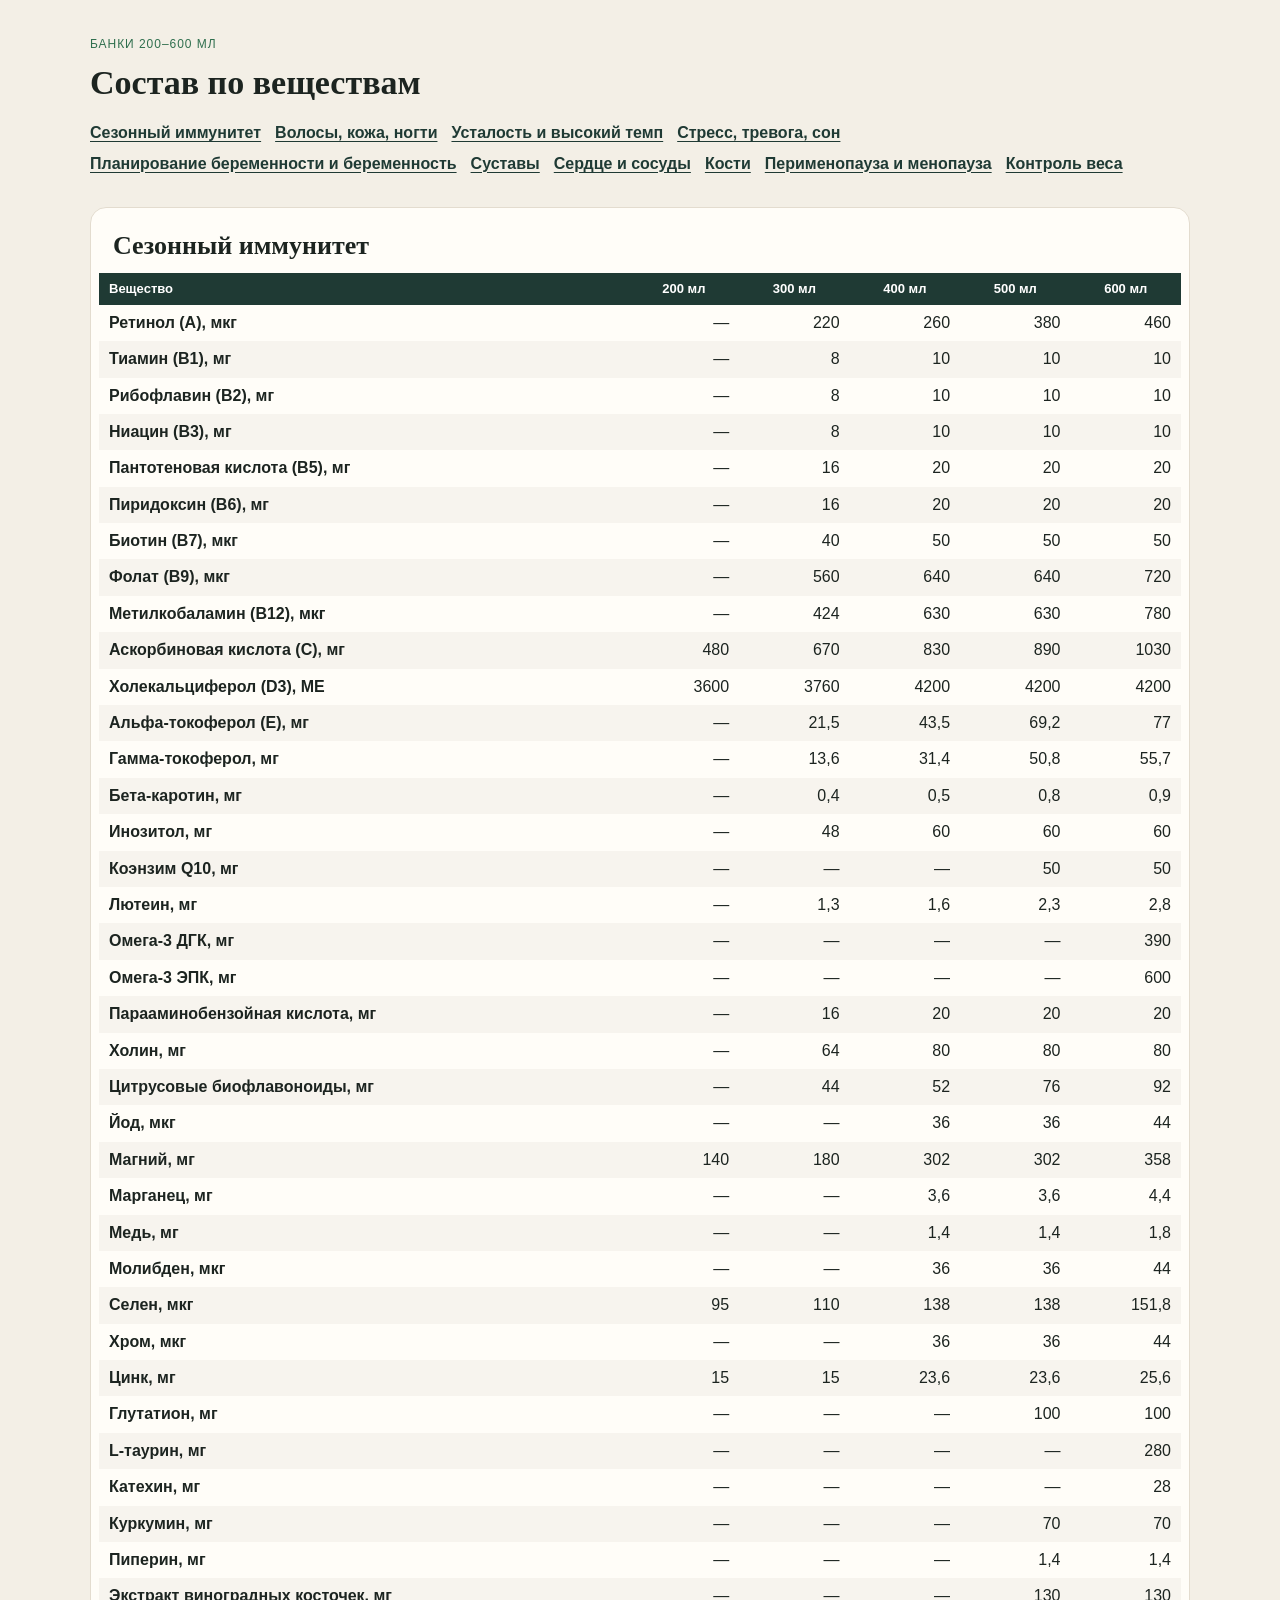
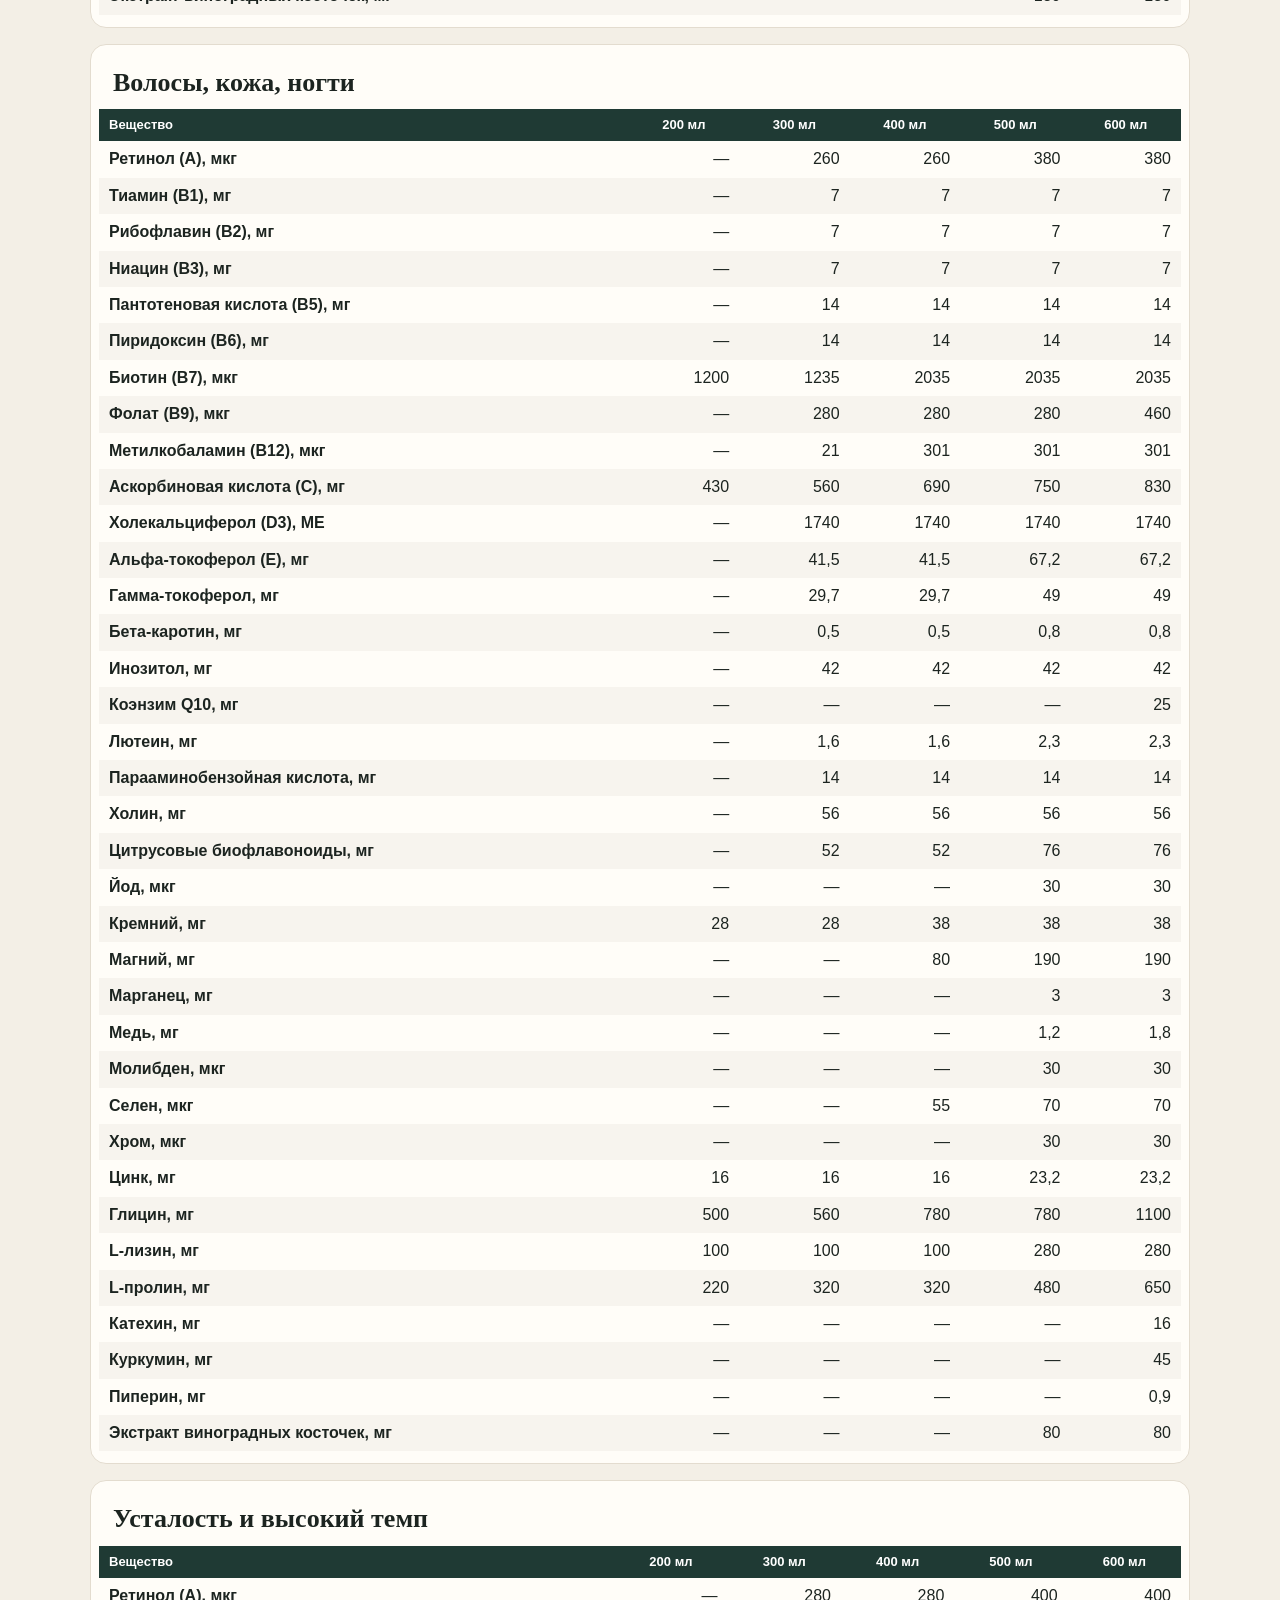
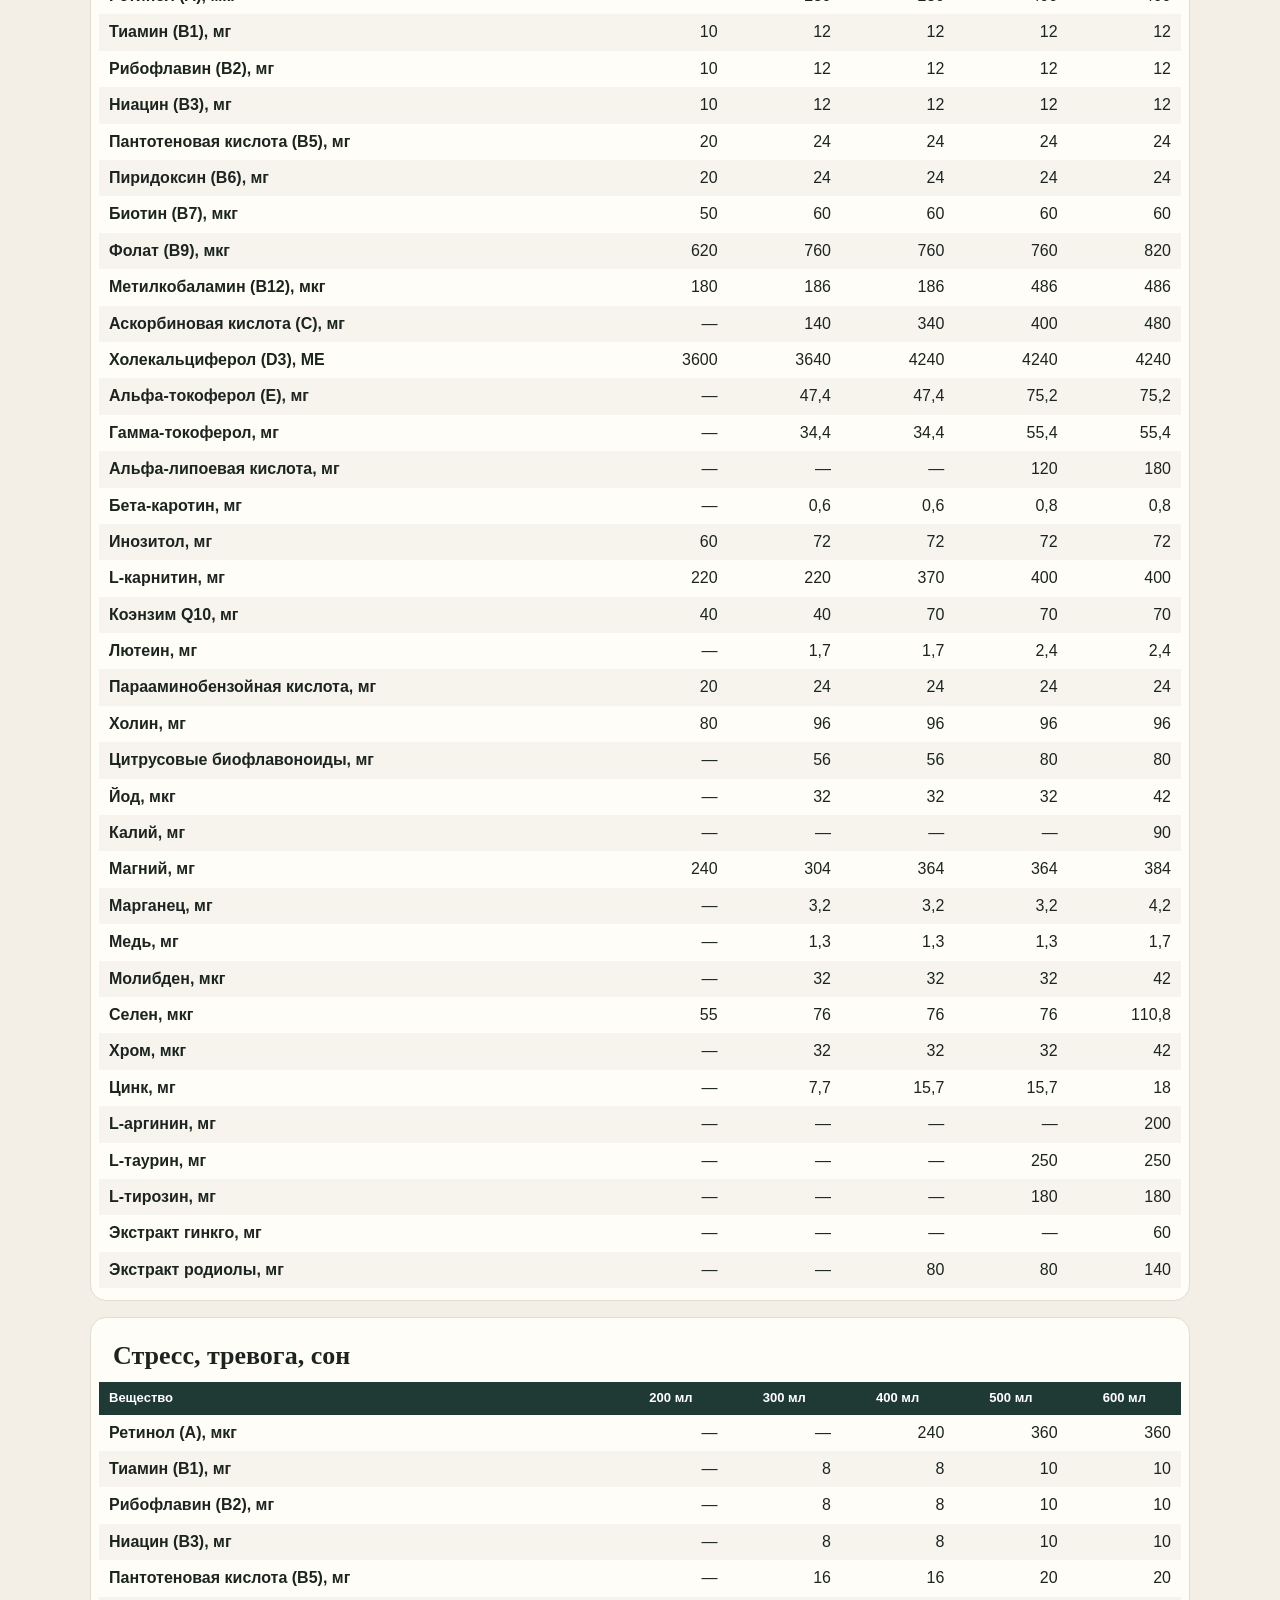
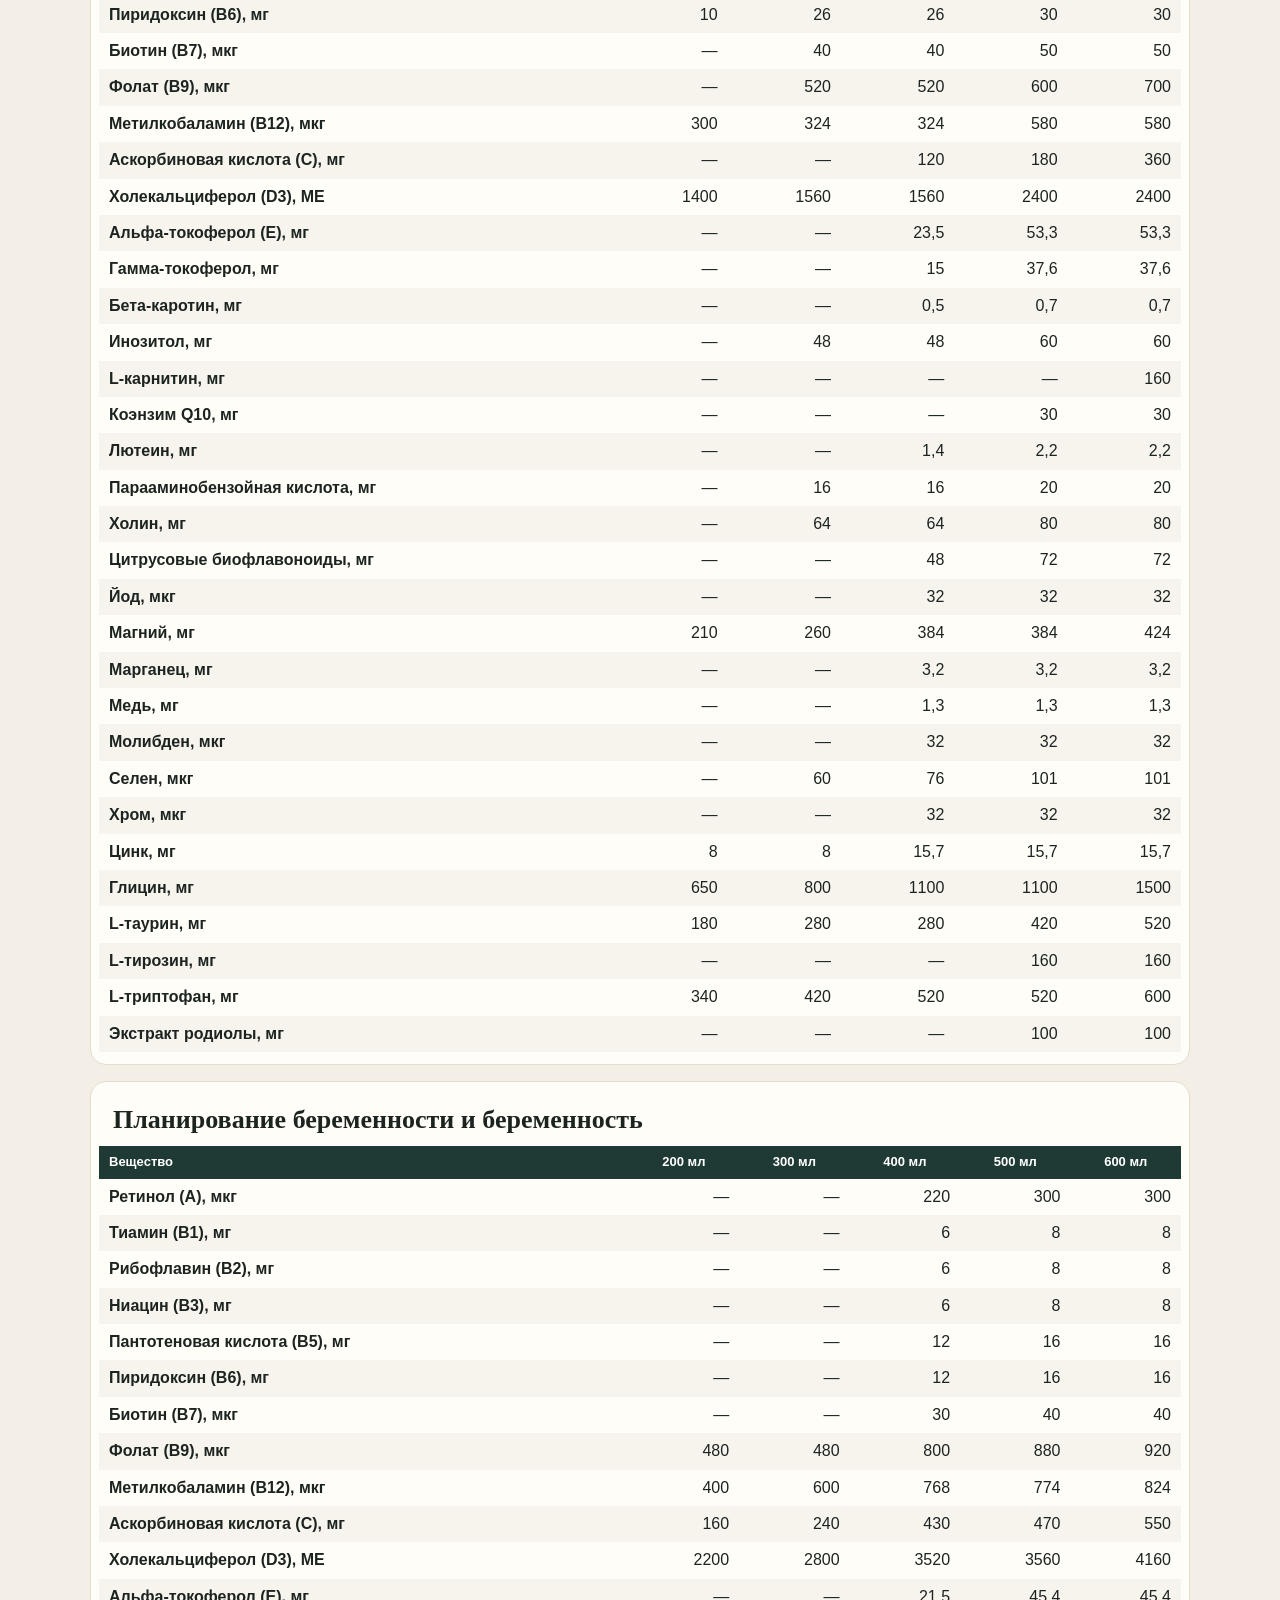
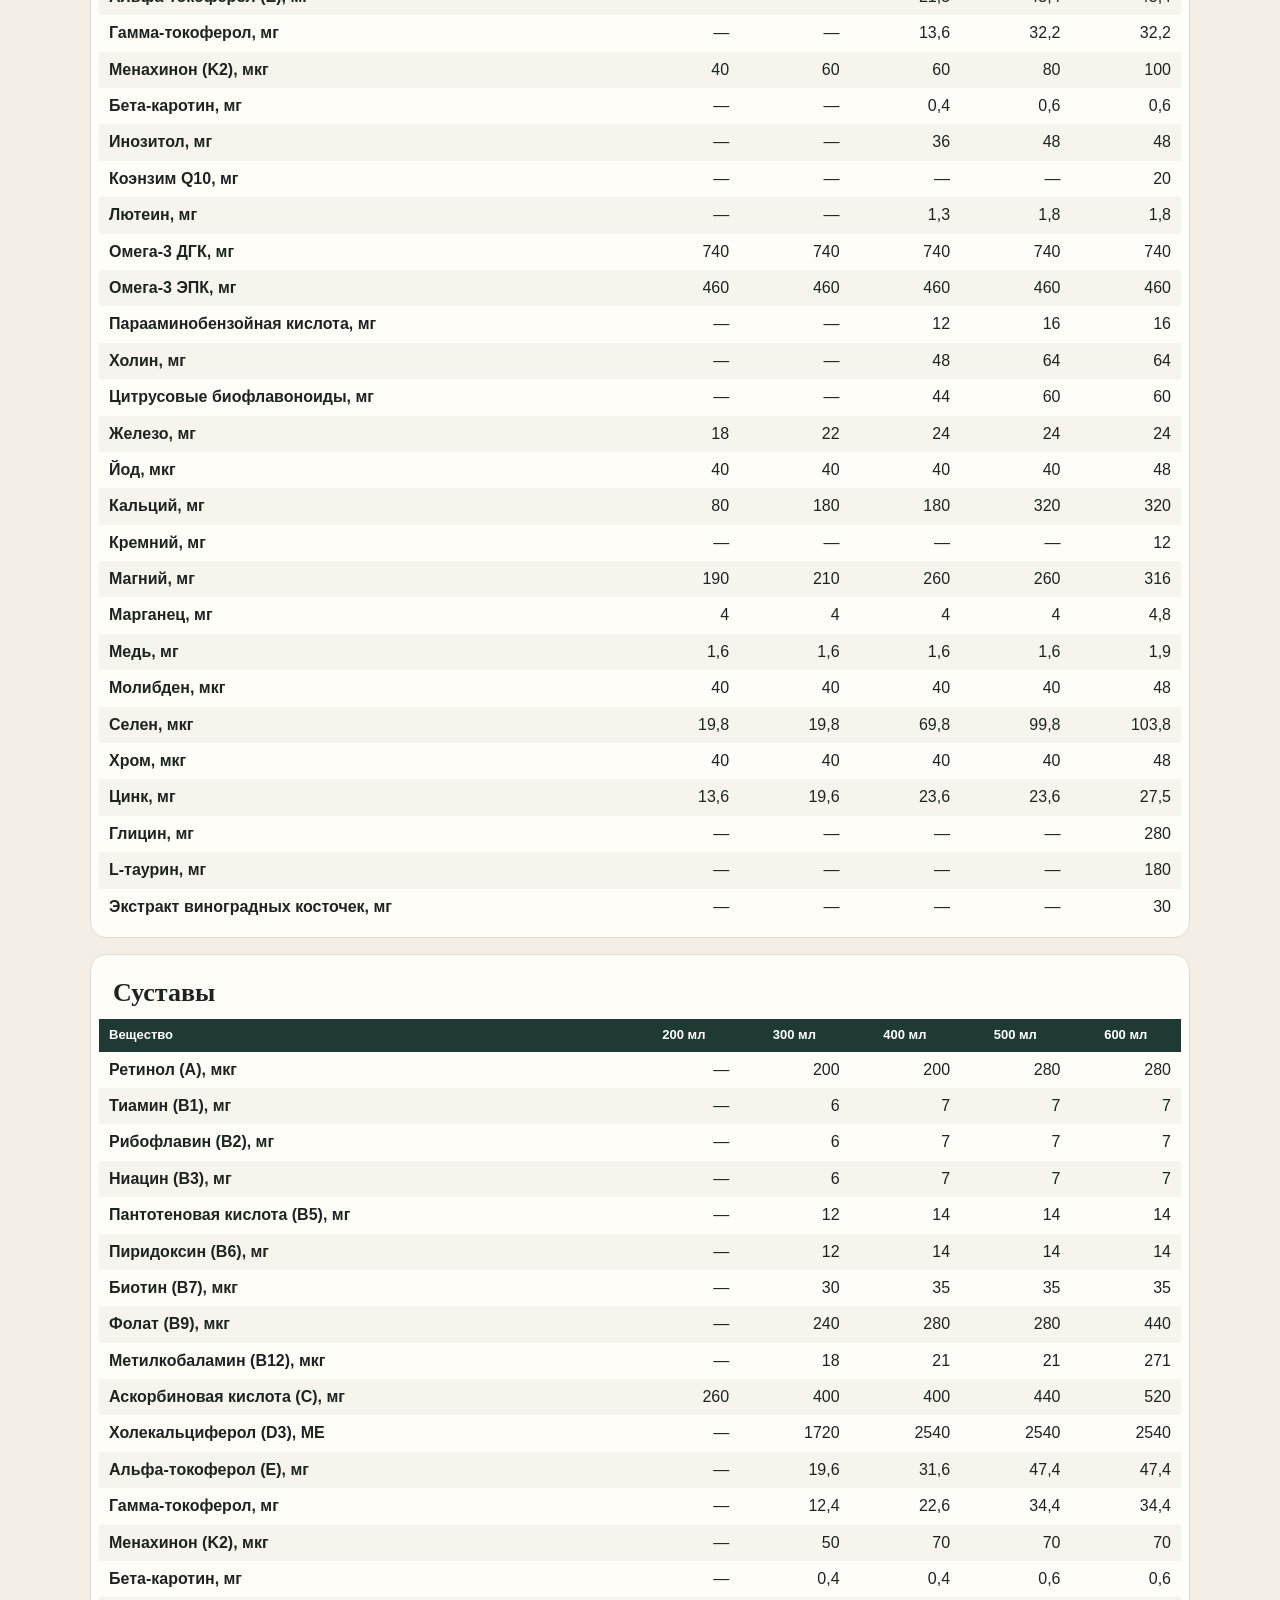
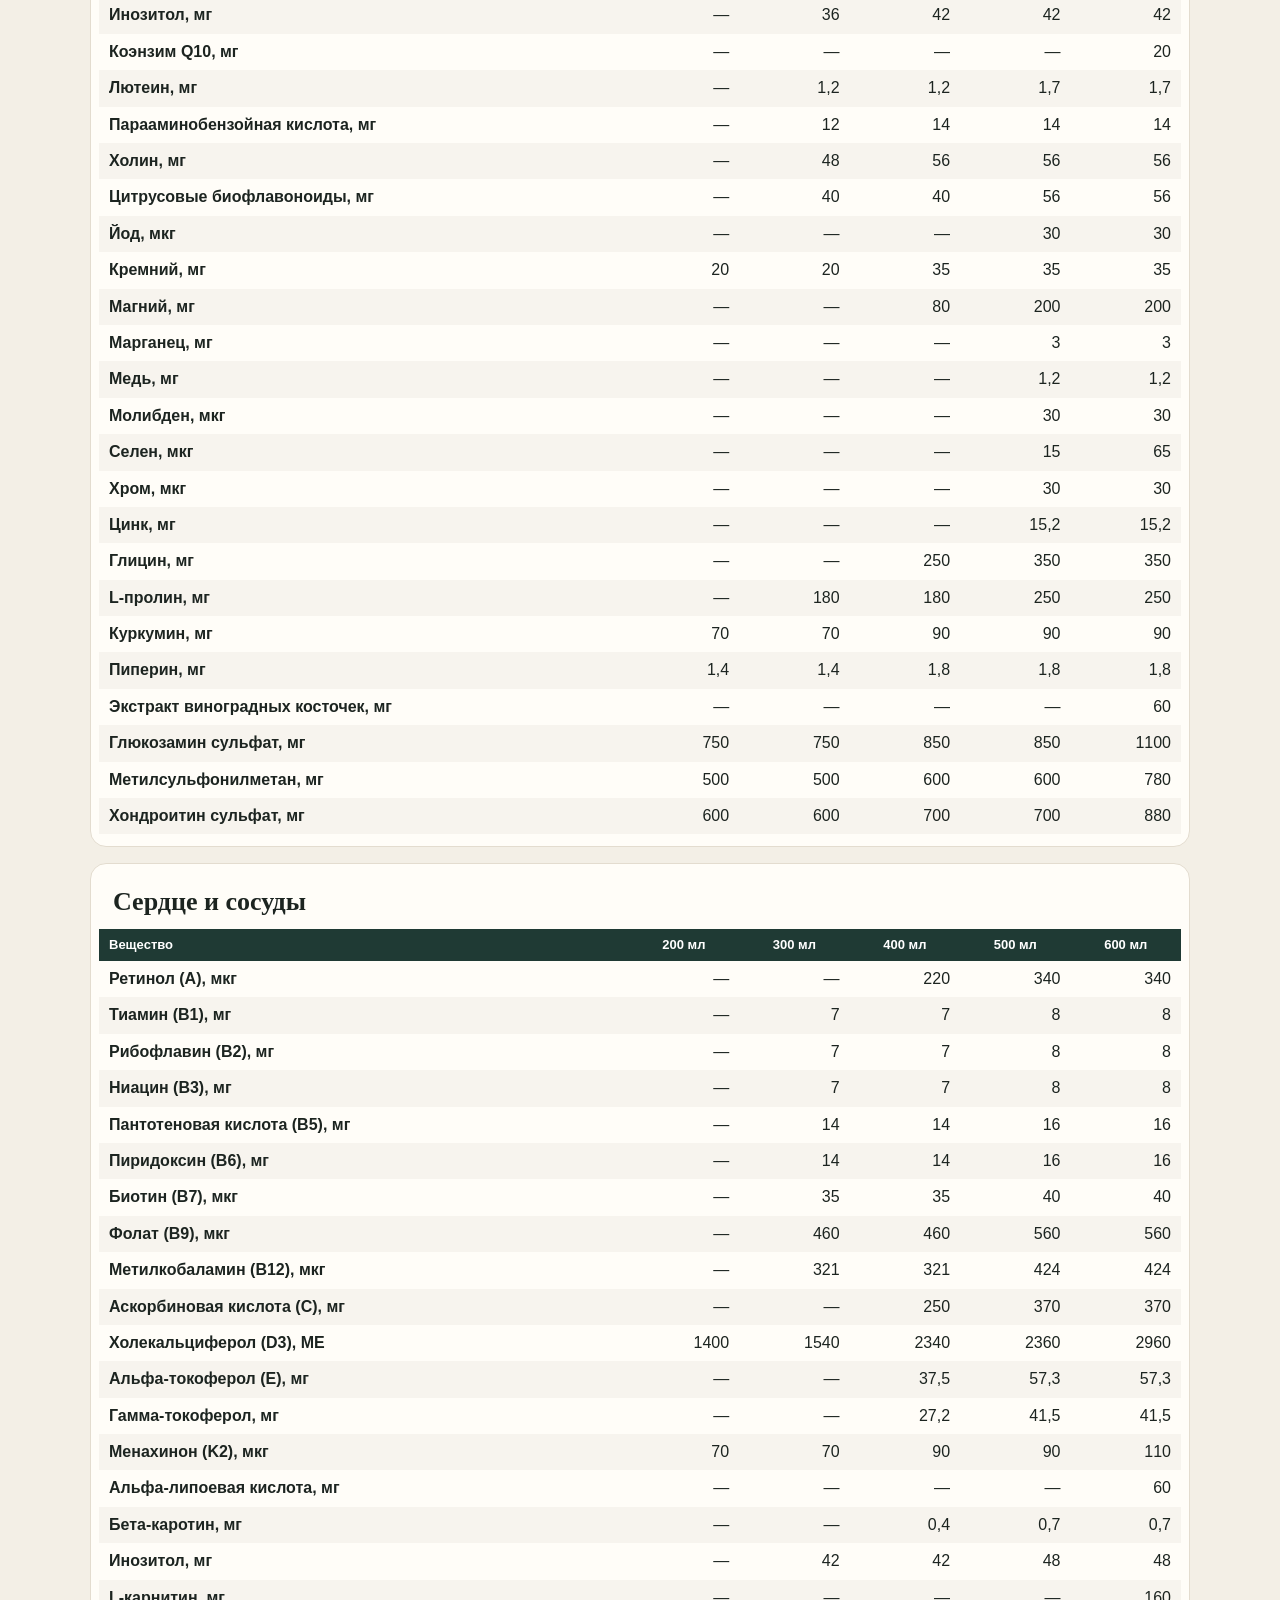
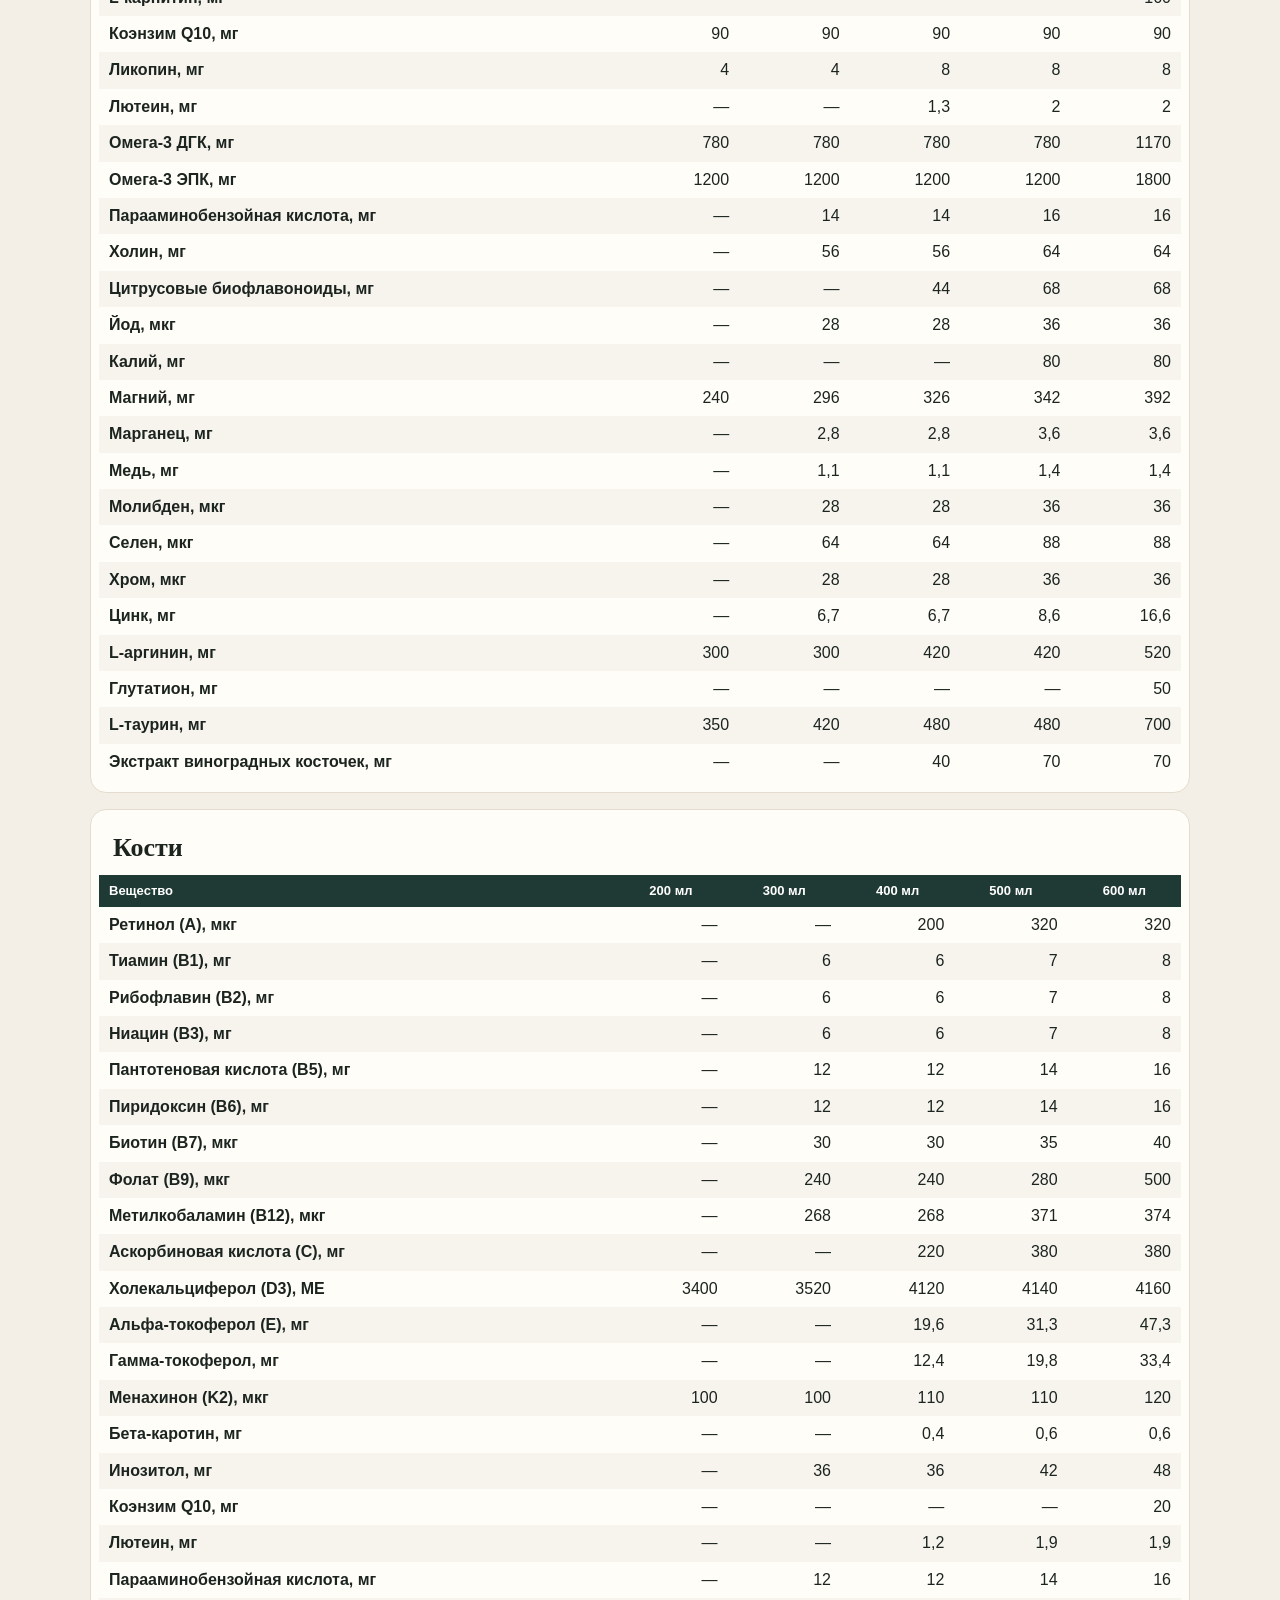
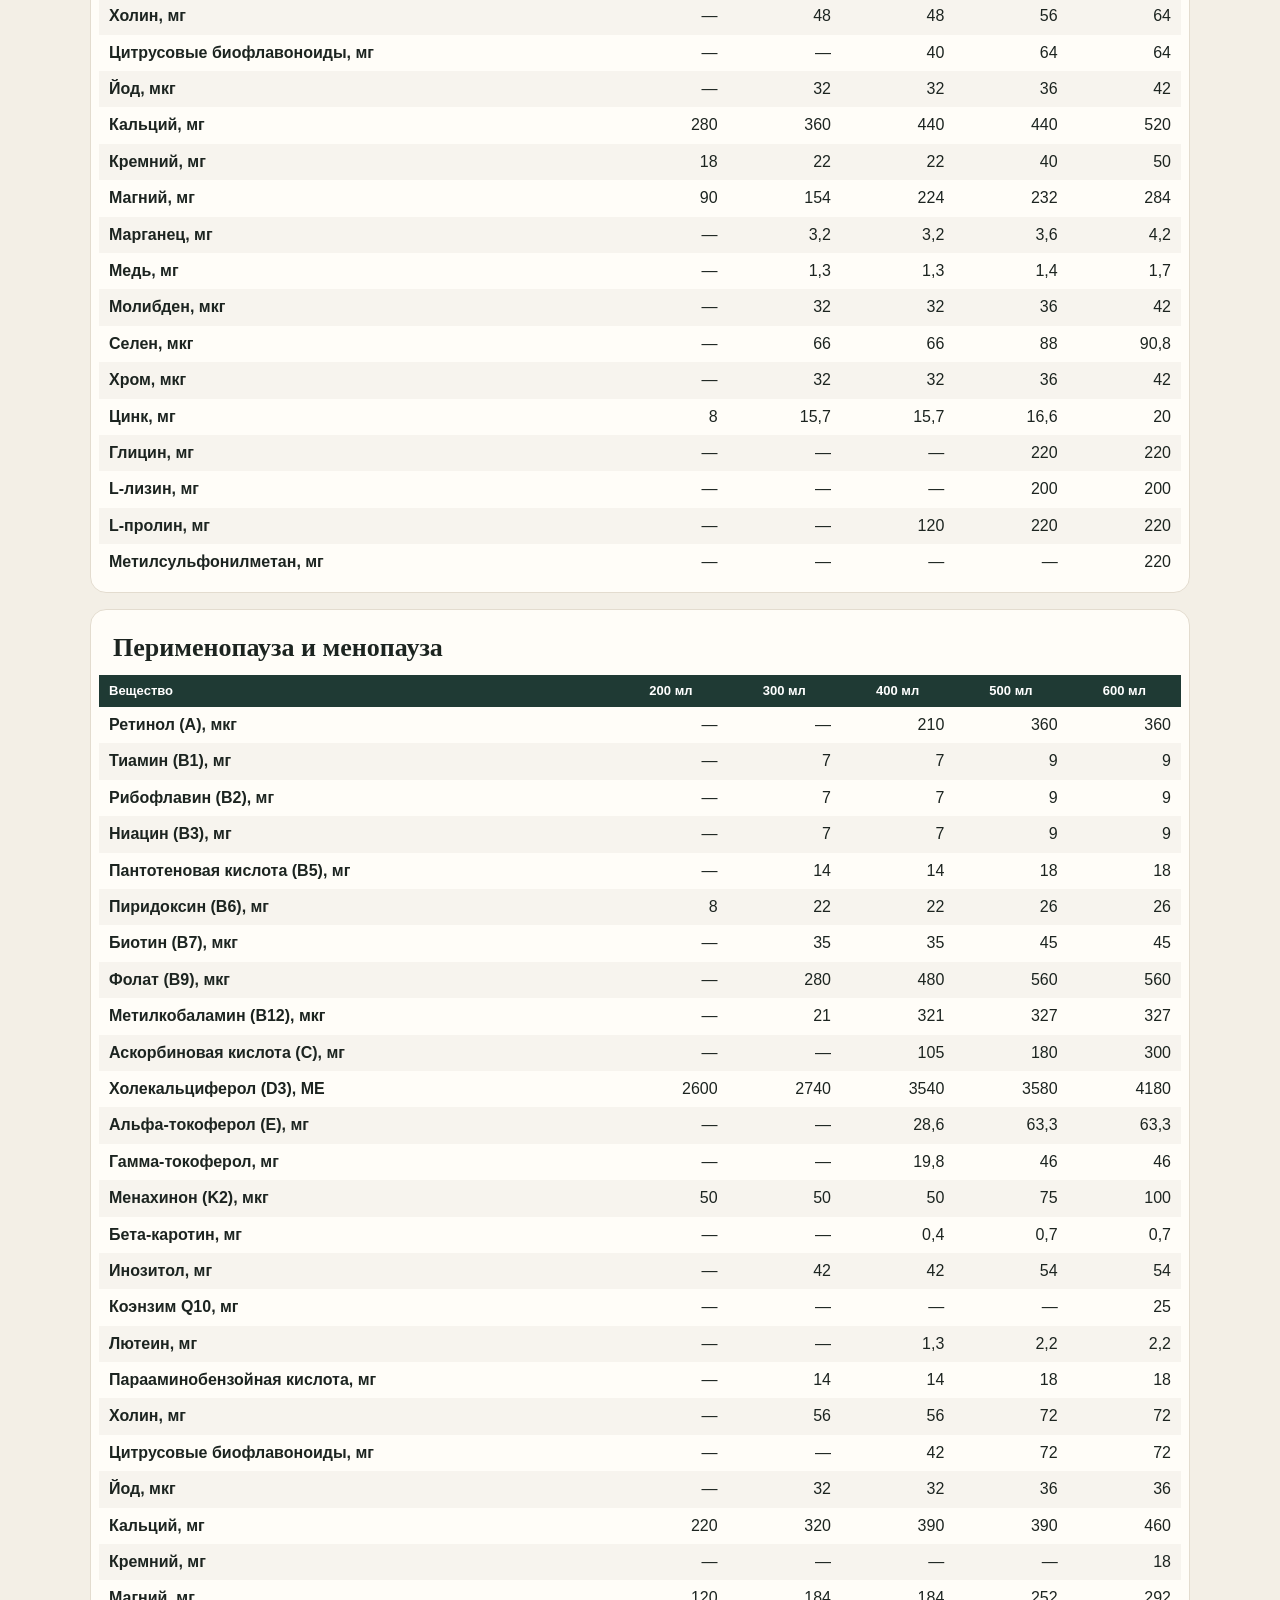
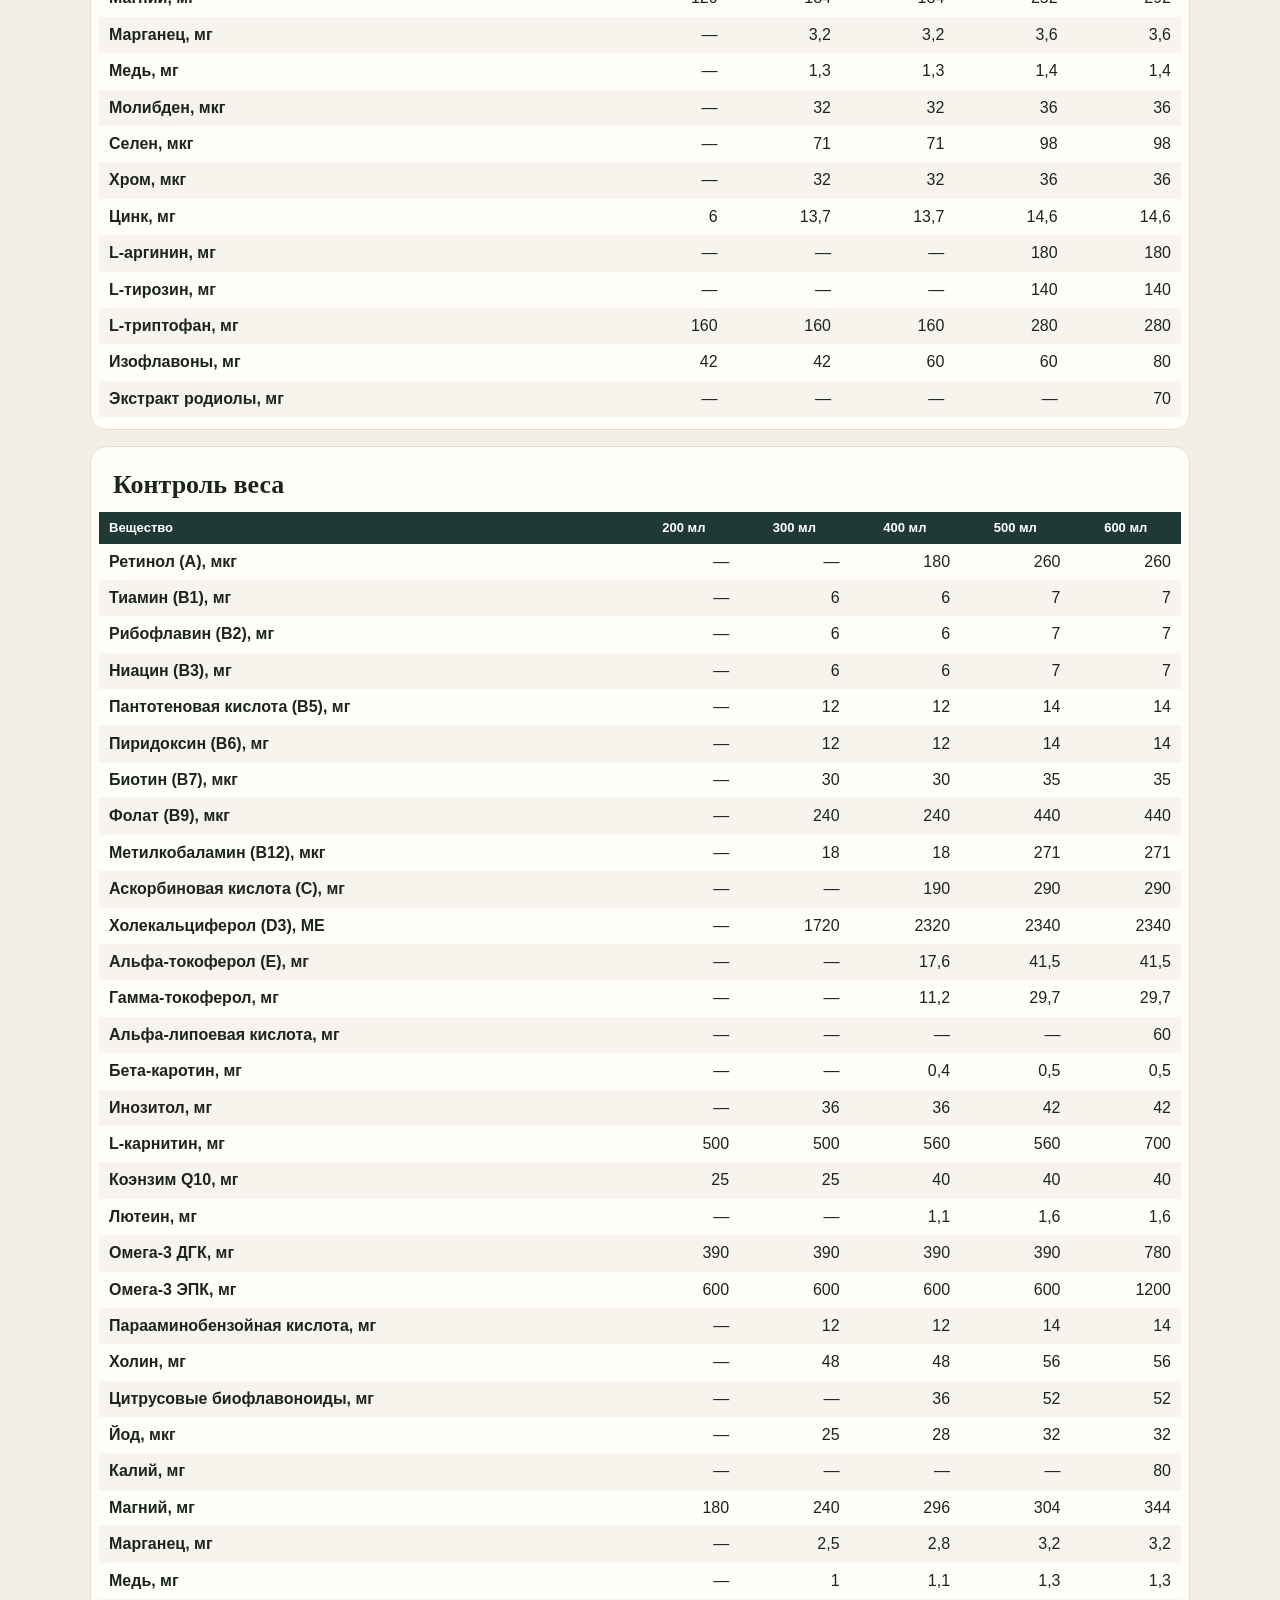
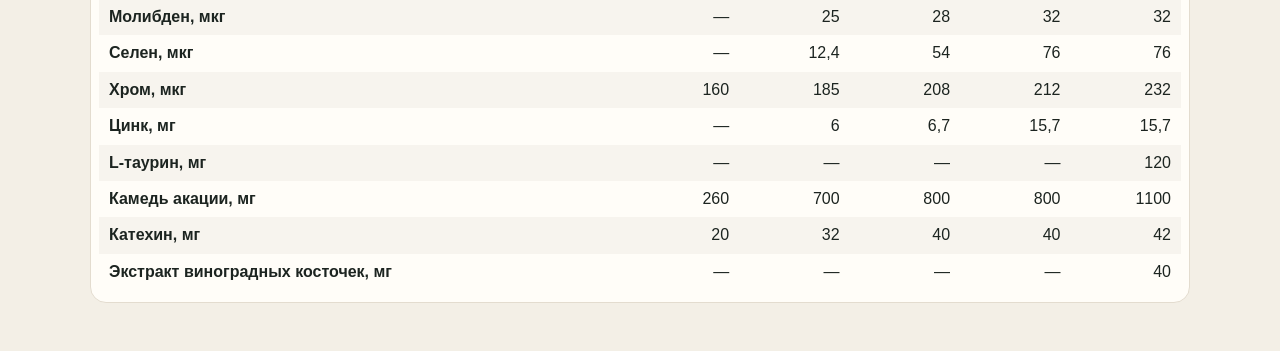
<file: banki/index.html>
<!DOCTYPE html>
<html lang="ru">
<head>
  <meta charset="utf-8">
  <meta name="viewport" content="width=device-width, initial-scale=1">
  <meta name="robots" content="noindex">
  <title>Состав по веществам</title>
  <link rel="stylesheet" href="banki.css">
</head>
<body>
  <header class="top">
    <p class="eyebrow">Банки 200–600 мл</p>
    <h1>Состав по веществам</h1>
    <nav><a href="#01">Сезонный иммунитет</a><a href="#02">Волосы, кожа, ногти</a><a href="#03">Усталость и высокий темп</a><a href="#04">Стресс, тревога, сон</a><a href="#05">Планирование беременности и беременность</a><a href="#06">Суставы</a><a href="#07">Сердце и сосуды</a><a href="#08">Кости</a><a href="#09">Перименопауза и менопауза</a><a href="#10">Контроль веса</a></nav>
  </header>
  <main>
    <section id="01"><h2>Сезонный иммунитет</h2><div class="scroll"><table><thead><tr><th>Вещество</th><th>200 мл</th><th>300 мл</th><th>400 мл</th><th>500 мл</th><th>600 мл</th></tr></thead><tbody><tr><th scope="row">Ретинол (A), мкг</th><td>—</td><td>220</td><td>260</td><td>380</td><td>460</td></tr><tr><th scope="row">Тиамин (B1), мг</th><td>—</td><td>8</td><td>10</td><td>10</td><td>10</td></tr><tr><th scope="row">Рибофлавин (B2), мг</th><td>—</td><td>8</td><td>10</td><td>10</td><td>10</td></tr><tr><th scope="row">Ниацин (B3), мг</th><td>—</td><td>8</td><td>10</td><td>10</td><td>10</td></tr><tr><th scope="row">Пантотеновая кислота (B5), мг</th><td>—</td><td>16</td><td>20</td><td>20</td><td>20</td></tr><tr><th scope="row">Пиридоксин (B6), мг</th><td>—</td><td>16</td><td>20</td><td>20</td><td>20</td></tr><tr><th scope="row">Биотин (B7), мкг</th><td>—</td><td>40</td><td>50</td><td>50</td><td>50</td></tr><tr><th scope="row">Фолат (B9), мкг</th><td>—</td><td>560</td><td>640</td><td>640</td><td>720</td></tr><tr><th scope="row">Метилкобаламин (B12), мкг</th><td>—</td><td>424</td><td>630</td><td>630</td><td>780</td></tr><tr><th scope="row">Аскорбиновая кислота (C), мг</th><td>480</td><td>670</td><td>830</td><td>890</td><td>1030</td></tr><tr><th scope="row">Холекальциферол (D3), МЕ</th><td>3600</td><td>3760</td><td>4200</td><td>4200</td><td>4200</td></tr><tr><th scope="row">Альфа-токоферол (E), мг</th><td>—</td><td>21,5</td><td>43,5</td><td>69,2</td><td>77</td></tr><tr><th scope="row">Гамма-токоферол, мг</th><td>—</td><td>13,6</td><td>31,4</td><td>50,8</td><td>55,7</td></tr><tr><th scope="row">Бета-каротин, мг</th><td>—</td><td>0,4</td><td>0,5</td><td>0,8</td><td>0,9</td></tr><tr><th scope="row">Инозитол, мг</th><td>—</td><td>48</td><td>60</td><td>60</td><td>60</td></tr><tr><th scope="row">Коэнзим Q10, мг</th><td>—</td><td>—</td><td>—</td><td>50</td><td>50</td></tr><tr><th scope="row">Лютеин, мг</th><td>—</td><td>1,3</td><td>1,6</td><td>2,3</td><td>2,8</td></tr><tr><th scope="row">Омега-3 ДГК, мг</th><td>—</td><td>—</td><td>—</td><td>—</td><td>390</td></tr><tr><th scope="row">Омега-3 ЭПК, мг</th><td>—</td><td>—</td><td>—</td><td>—</td><td>600</td></tr><tr><th scope="row">Парааминобензойная кислота, мг</th><td>—</td><td>16</td><td>20</td><td>20</td><td>20</td></tr><tr><th scope="row">Холин, мг</th><td>—</td><td>64</td><td>80</td><td>80</td><td>80</td></tr><tr><th scope="row">Цитрусовые биофлавоноиды, мг</th><td>—</td><td>44</td><td>52</td><td>76</td><td>92</td></tr><tr><th scope="row">Йод, мкг</th><td>—</td><td>—</td><td>36</td><td>36</td><td>44</td></tr><tr><th scope="row">Магний, мг</th><td>140</td><td>180</td><td>302</td><td>302</td><td>358</td></tr><tr><th scope="row">Марганец, мг</th><td>—</td><td>—</td><td>3,6</td><td>3,6</td><td>4,4</td></tr><tr><th scope="row">Медь, мг</th><td>—</td><td>—</td><td>1,4</td><td>1,4</td><td>1,8</td></tr><tr><th scope="row">Молибден, мкг</th><td>—</td><td>—</td><td>36</td><td>36</td><td>44</td></tr><tr><th scope="row">Селен, мкг</th><td>95</td><td>110</td><td>138</td><td>138</td><td>151,8</td></tr><tr><th scope="row">Хром, мкг</th><td>—</td><td>—</td><td>36</td><td>36</td><td>44</td></tr><tr><th scope="row">Цинк, мг</th><td>15</td><td>15</td><td>23,6</td><td>23,6</td><td>25,6</td></tr><tr><th scope="row">Глутатион, мг</th><td>—</td><td>—</td><td>—</td><td>100</td><td>100</td></tr><tr><th scope="row">L-таурин, мг</th><td>—</td><td>—</td><td>—</td><td>—</td><td>280</td></tr><tr><th scope="row">Катехин, мг</th><td>—</td><td>—</td><td>—</td><td>—</td><td>28</td></tr><tr><th scope="row">Куркумин, мг</th><td>—</td><td>—</td><td>—</td><td>70</td><td>70</td></tr><tr><th scope="row">Пиперин, мг</th><td>—</td><td>—</td><td>—</td><td>1,4</td><td>1,4</td></tr><tr><th scope="row">Экстракт виноградных косточек, мг</th><td>—</td><td>—</td><td>—</td><td>130</td><td>130</td></tr></tbody></table></div></section><section id="02"><h2>Волосы, кожа, ногти</h2><div class="scroll"><table><thead><tr><th>Вещество</th><th>200 мл</th><th>300 мл</th><th>400 мл</th><th>500 мл</th><th>600 мл</th></tr></thead><tbody><tr><th scope="row">Ретинол (A), мкг</th><td>—</td><td>260</td><td>260</td><td>380</td><td>380</td></tr><tr><th scope="row">Тиамин (B1), мг</th><td>—</td><td>7</td><td>7</td><td>7</td><td>7</td></tr><tr><th scope="row">Рибофлавин (B2), мг</th><td>—</td><td>7</td><td>7</td><td>7</td><td>7</td></tr><tr><th scope="row">Ниацин (B3), мг</th><td>—</td><td>7</td><td>7</td><td>7</td><td>7</td></tr><tr><th scope="row">Пантотеновая кислота (B5), мг</th><td>—</td><td>14</td><td>14</td><td>14</td><td>14</td></tr><tr><th scope="row">Пиридоксин (B6), мг</th><td>—</td><td>14</td><td>14</td><td>14</td><td>14</td></tr><tr><th scope="row">Биотин (B7), мкг</th><td>1200</td><td>1235</td><td>2035</td><td>2035</td><td>2035</td></tr><tr><th scope="row">Фолат (B9), мкг</th><td>—</td><td>280</td><td>280</td><td>280</td><td>460</td></tr><tr><th scope="row">Метилкобаламин (B12), мкг</th><td>—</td><td>21</td><td>301</td><td>301</td><td>301</td></tr><tr><th scope="row">Аскорбиновая кислота (C), мг</th><td>430</td><td>560</td><td>690</td><td>750</td><td>830</td></tr><tr><th scope="row">Холекальциферол (D3), МЕ</th><td>—</td><td>1740</td><td>1740</td><td>1740</td><td>1740</td></tr><tr><th scope="row">Альфа-токоферол (E), мг</th><td>—</td><td>41,5</td><td>41,5</td><td>67,2</td><td>67,2</td></tr><tr><th scope="row">Гамма-токоферол, мг</th><td>—</td><td>29,7</td><td>29,7</td><td>49</td><td>49</td></tr><tr><th scope="row">Бета-каротин, мг</th><td>—</td><td>0,5</td><td>0,5</td><td>0,8</td><td>0,8</td></tr><tr><th scope="row">Инозитол, мг</th><td>—</td><td>42</td><td>42</td><td>42</td><td>42</td></tr><tr><th scope="row">Коэнзим Q10, мг</th><td>—</td><td>—</td><td>—</td><td>—</td><td>25</td></tr><tr><th scope="row">Лютеин, мг</th><td>—</td><td>1,6</td><td>1,6</td><td>2,3</td><td>2,3</td></tr><tr><th scope="row">Парааминобензойная кислота, мг</th><td>—</td><td>14</td><td>14</td><td>14</td><td>14</td></tr><tr><th scope="row">Холин, мг</th><td>—</td><td>56</td><td>56</td><td>56</td><td>56</td></tr><tr><th scope="row">Цитрусовые биофлавоноиды, мг</th><td>—</td><td>52</td><td>52</td><td>76</td><td>76</td></tr><tr><th scope="row">Йод, мкг</th><td>—</td><td>—</td><td>—</td><td>30</td><td>30</td></tr><tr><th scope="row">Кремний, мг</th><td>28</td><td>28</td><td>38</td><td>38</td><td>38</td></tr><tr><th scope="row">Магний, мг</th><td>—</td><td>—</td><td>80</td><td>190</td><td>190</td></tr><tr><th scope="row">Марганец, мг</th><td>—</td><td>—</td><td>—</td><td>3</td><td>3</td></tr><tr><th scope="row">Медь, мг</th><td>—</td><td>—</td><td>—</td><td>1,2</td><td>1,8</td></tr><tr><th scope="row">Молибден, мкг</th><td>—</td><td>—</td><td>—</td><td>30</td><td>30</td></tr><tr><th scope="row">Селен, мкг</th><td>—</td><td>—</td><td>55</td><td>70</td><td>70</td></tr><tr><th scope="row">Хром, мкг</th><td>—</td><td>—</td><td>—</td><td>30</td><td>30</td></tr><tr><th scope="row">Цинк, мг</th><td>16</td><td>16</td><td>16</td><td>23,2</td><td>23,2</td></tr><tr><th scope="row">Глицин, мг</th><td>500</td><td>560</td><td>780</td><td>780</td><td>1100</td></tr><tr><th scope="row">L-лизин, мг</th><td>100</td><td>100</td><td>100</td><td>280</td><td>280</td></tr><tr><th scope="row">L-пролин, мг</th><td>220</td><td>320</td><td>320</td><td>480</td><td>650</td></tr><tr><th scope="row">Катехин, мг</th><td>—</td><td>—</td><td>—</td><td>—</td><td>16</td></tr><tr><th scope="row">Куркумин, мг</th><td>—</td><td>—</td><td>—</td><td>—</td><td>45</td></tr><tr><th scope="row">Пиперин, мг</th><td>—</td><td>—</td><td>—</td><td>—</td><td>0,9</td></tr><tr><th scope="row">Экстракт виноградных косточек, мг</th><td>—</td><td>—</td><td>—</td><td>80</td><td>80</td></tr></tbody></table></div></section><section id="03"><h2>Усталость и высокий темп</h2><div class="scroll"><table><thead><tr><th>Вещество</th><th>200 мл</th><th>300 мл</th><th>400 мл</th><th>500 мл</th><th>600 мл</th></tr></thead><tbody><tr><th scope="row">Ретинол (A), мкг</th><td>—</td><td>280</td><td>280</td><td>400</td><td>400</td></tr><tr><th scope="row">Тиамин (B1), мг</th><td>10</td><td>12</td><td>12</td><td>12</td><td>12</td></tr><tr><th scope="row">Рибофлавин (B2), мг</th><td>10</td><td>12</td><td>12</td><td>12</td><td>12</td></tr><tr><th scope="row">Ниацин (B3), мг</th><td>10</td><td>12</td><td>12</td><td>12</td><td>12</td></tr><tr><th scope="row">Пантотеновая кислота (B5), мг</th><td>20</td><td>24</td><td>24</td><td>24</td><td>24</td></tr><tr><th scope="row">Пиридоксин (B6), мг</th><td>20</td><td>24</td><td>24</td><td>24</td><td>24</td></tr><tr><th scope="row">Биотин (B7), мкг</th><td>50</td><td>60</td><td>60</td><td>60</td><td>60</td></tr><tr><th scope="row">Фолат (B9), мкг</th><td>620</td><td>760</td><td>760</td><td>760</td><td>820</td></tr><tr><th scope="row">Метилкобаламин (B12), мкг</th><td>180</td><td>186</td><td>186</td><td>486</td><td>486</td></tr><tr><th scope="row">Аскорбиновая кислота (C), мг</th><td>—</td><td>140</td><td>340</td><td>400</td><td>480</td></tr><tr><th scope="row">Холекальциферол (D3), МЕ</th><td>3600</td><td>3640</td><td>4240</td><td>4240</td><td>4240</td></tr><tr><th scope="row">Альфа-токоферол (E), мг</th><td>—</td><td>47,4</td><td>47,4</td><td>75,2</td><td>75,2</td></tr><tr><th scope="row">Гамма-токоферол, мг</th><td>—</td><td>34,4</td><td>34,4</td><td>55,4</td><td>55,4</td></tr><tr><th scope="row">Альфа-липоевая кислота, мг</th><td>—</td><td>—</td><td>—</td><td>120</td><td>180</td></tr><tr><th scope="row">Бета-каротин, мг</th><td>—</td><td>0,6</td><td>0,6</td><td>0,8</td><td>0,8</td></tr><tr><th scope="row">Инозитол, мг</th><td>60</td><td>72</td><td>72</td><td>72</td><td>72</td></tr><tr><th scope="row">L-карнитин, мг</th><td>220</td><td>220</td><td>370</td><td>400</td><td>400</td></tr><tr><th scope="row">Коэнзим Q10, мг</th><td>40</td><td>40</td><td>70</td><td>70</td><td>70</td></tr><tr><th scope="row">Лютеин, мг</th><td>—</td><td>1,7</td><td>1,7</td><td>2,4</td><td>2,4</td></tr><tr><th scope="row">Парааминобензойная кислота, мг</th><td>20</td><td>24</td><td>24</td><td>24</td><td>24</td></tr><tr><th scope="row">Холин, мг</th><td>80</td><td>96</td><td>96</td><td>96</td><td>96</td></tr><tr><th scope="row">Цитрусовые биофлавоноиды, мг</th><td>—</td><td>56</td><td>56</td><td>80</td><td>80</td></tr><tr><th scope="row">Йод, мкг</th><td>—</td><td>32</td><td>32</td><td>32</td><td>42</td></tr><tr><th scope="row">Калий, мг</th><td>—</td><td>—</td><td>—</td><td>—</td><td>90</td></tr><tr><th scope="row">Магний, мг</th><td>240</td><td>304</td><td>364</td><td>364</td><td>384</td></tr><tr><th scope="row">Марганец, мг</th><td>—</td><td>3,2</td><td>3,2</td><td>3,2</td><td>4,2</td></tr><tr><th scope="row">Медь, мг</th><td>—</td><td>1,3</td><td>1,3</td><td>1,3</td><td>1,7</td></tr><tr><th scope="row">Молибден, мкг</th><td>—</td><td>32</td><td>32</td><td>32</td><td>42</td></tr><tr><th scope="row">Селен, мкг</th><td>55</td><td>76</td><td>76</td><td>76</td><td>110,8</td></tr><tr><th scope="row">Хром, мкг</th><td>—</td><td>32</td><td>32</td><td>32</td><td>42</td></tr><tr><th scope="row">Цинк, мг</th><td>—</td><td>7,7</td><td>15,7</td><td>15,7</td><td>18</td></tr><tr><th scope="row">L-аргинин, мг</th><td>—</td><td>—</td><td>—</td><td>—</td><td>200</td></tr><tr><th scope="row">L-таурин, мг</th><td>—</td><td>—</td><td>—</td><td>250</td><td>250</td></tr><tr><th scope="row">L-тирозин, мг</th><td>—</td><td>—</td><td>—</td><td>180</td><td>180</td></tr><tr><th scope="row">Экстракт гинкго, мг</th><td>—</td><td>—</td><td>—</td><td>—</td><td>60</td></tr><tr><th scope="row">Экстракт родиолы, мг</th><td>—</td><td>—</td><td>80</td><td>80</td><td>140</td></tr></tbody></table></div></section><section id="04"><h2>Стресс, тревога, сон</h2><div class="scroll"><table><thead><tr><th>Вещество</th><th>200 мл</th><th>300 мл</th><th>400 мл</th><th>500 мл</th><th>600 мл</th></tr></thead><tbody><tr><th scope="row">Ретинол (A), мкг</th><td>—</td><td>—</td><td>240</td><td>360</td><td>360</td></tr><tr><th scope="row">Тиамин (B1), мг</th><td>—</td><td>8</td><td>8</td><td>10</td><td>10</td></tr><tr><th scope="row">Рибофлавин (B2), мг</th><td>—</td><td>8</td><td>8</td><td>10</td><td>10</td></tr><tr><th scope="row">Ниацин (B3), мг</th><td>—</td><td>8</td><td>8</td><td>10</td><td>10</td></tr><tr><th scope="row">Пантотеновая кислота (B5), мг</th><td>—</td><td>16</td><td>16</td><td>20</td><td>20</td></tr><tr><th scope="row">Пиридоксин (B6), мг</th><td>10</td><td>26</td><td>26</td><td>30</td><td>30</td></tr><tr><th scope="row">Биотин (B7), мкг</th><td>—</td><td>40</td><td>40</td><td>50</td><td>50</td></tr><tr><th scope="row">Фолат (B9), мкг</th><td>—</td><td>520</td><td>520</td><td>600</td><td>700</td></tr><tr><th scope="row">Метилкобаламин (B12), мкг</th><td>300</td><td>324</td><td>324</td><td>580</td><td>580</td></tr><tr><th scope="row">Аскорбиновая кислота (C), мг</th><td>—</td><td>—</td><td>120</td><td>180</td><td>360</td></tr><tr><th scope="row">Холекальциферол (D3), МЕ</th><td>1400</td><td>1560</td><td>1560</td><td>2400</td><td>2400</td></tr><tr><th scope="row">Альфа-токоферол (E), мг</th><td>—</td><td>—</td><td>23,5</td><td>53,3</td><td>53,3</td></tr><tr><th scope="row">Гамма-токоферол, мг</th><td>—</td><td>—</td><td>15</td><td>37,6</td><td>37,6</td></tr><tr><th scope="row">Бета-каротин, мг</th><td>—</td><td>—</td><td>0,5</td><td>0,7</td><td>0,7</td></tr><tr><th scope="row">Инозитол, мг</th><td>—</td><td>48</td><td>48</td><td>60</td><td>60</td></tr><tr><th scope="row">L-карнитин, мг</th><td>—</td><td>—</td><td>—</td><td>—</td><td>160</td></tr><tr><th scope="row">Коэнзим Q10, мг</th><td>—</td><td>—</td><td>—</td><td>30</td><td>30</td></tr><tr><th scope="row">Лютеин, мг</th><td>—</td><td>—</td><td>1,4</td><td>2,2</td><td>2,2</td></tr><tr><th scope="row">Парааминобензойная кислота, мг</th><td>—</td><td>16</td><td>16</td><td>20</td><td>20</td></tr><tr><th scope="row">Холин, мг</th><td>—</td><td>64</td><td>64</td><td>80</td><td>80</td></tr><tr><th scope="row">Цитрусовые биофлавоноиды, мг</th><td>—</td><td>—</td><td>48</td><td>72</td><td>72</td></tr><tr><th scope="row">Йод, мкг</th><td>—</td><td>—</td><td>32</td><td>32</td><td>32</td></tr><tr><th scope="row">Магний, мг</th><td>210</td><td>260</td><td>384</td><td>384</td><td>424</td></tr><tr><th scope="row">Марганец, мг</th><td>—</td><td>—</td><td>3,2</td><td>3,2</td><td>3,2</td></tr><tr><th scope="row">Медь, мг</th><td>—</td><td>—</td><td>1,3</td><td>1,3</td><td>1,3</td></tr><tr><th scope="row">Молибден, мкг</th><td>—</td><td>—</td><td>32</td><td>32</td><td>32</td></tr><tr><th scope="row">Селен, мкг</th><td>—</td><td>60</td><td>76</td><td>101</td><td>101</td></tr><tr><th scope="row">Хром, мкг</th><td>—</td><td>—</td><td>32</td><td>32</td><td>32</td></tr><tr><th scope="row">Цинк, мг</th><td>8</td><td>8</td><td>15,7</td><td>15,7</td><td>15,7</td></tr><tr><th scope="row">Глицин, мг</th><td>650</td><td>800</td><td>1100</td><td>1100</td><td>1500</td></tr><tr><th scope="row">L-таурин, мг</th><td>180</td><td>280</td><td>280</td><td>420</td><td>520</td></tr><tr><th scope="row">L-тирозин, мг</th><td>—</td><td>—</td><td>—</td><td>160</td><td>160</td></tr><tr><th scope="row">L-триптофан, мг</th><td>340</td><td>420</td><td>520</td><td>520</td><td>600</td></tr><tr><th scope="row">Экстракт родиолы, мг</th><td>—</td><td>—</td><td>—</td><td>100</td><td>100</td></tr></tbody></table></div></section><section id="05"><h2>Планирование беременности и беременность</h2><div class="scroll"><table><thead><tr><th>Вещество</th><th>200 мл</th><th>300 мл</th><th>400 мл</th><th>500 мл</th><th>600 мл</th></tr></thead><tbody><tr><th scope="row">Ретинол (A), мкг</th><td>—</td><td>—</td><td>220</td><td>300</td><td>300</td></tr><tr><th scope="row">Тиамин (B1), мг</th><td>—</td><td>—</td><td>6</td><td>8</td><td>8</td></tr><tr><th scope="row">Рибофлавин (B2), мг</th><td>—</td><td>—</td><td>6</td><td>8</td><td>8</td></tr><tr><th scope="row">Ниацин (B3), мг</th><td>—</td><td>—</td><td>6</td><td>8</td><td>8</td></tr><tr><th scope="row">Пантотеновая кислота (B5), мг</th><td>—</td><td>—</td><td>12</td><td>16</td><td>16</td></tr><tr><th scope="row">Пиридоксин (B6), мг</th><td>—</td><td>—</td><td>12</td><td>16</td><td>16</td></tr><tr><th scope="row">Биотин (B7), мкг</th><td>—</td><td>—</td><td>30</td><td>40</td><td>40</td></tr><tr><th scope="row">Фолат (B9), мкг</th><td>480</td><td>480</td><td>800</td><td>880</td><td>920</td></tr><tr><th scope="row">Метилкобаламин (B12), мкг</th><td>400</td><td>600</td><td>768</td><td>774</td><td>824</td></tr><tr><th scope="row">Аскорбиновая кислота (C), мг</th><td>160</td><td>240</td><td>430</td><td>470</td><td>550</td></tr><tr><th scope="row">Холекальциферол (D3), МЕ</th><td>2200</td><td>2800</td><td>3520</td><td>3560</td><td>4160</td></tr><tr><th scope="row">Альфа-токоферол (E), мг</th><td>—</td><td>—</td><td>21,5</td><td>45,4</td><td>45,4</td></tr><tr><th scope="row">Гамма-токоферол, мг</th><td>—</td><td>—</td><td>13,6</td><td>32,2</td><td>32,2</td></tr><tr><th scope="row">Менахинон (K2), мкг</th><td>40</td><td>60</td><td>60</td><td>80</td><td>100</td></tr><tr><th scope="row">Бета-каротин, мг</th><td>—</td><td>—</td><td>0,4</td><td>0,6</td><td>0,6</td></tr><tr><th scope="row">Инозитол, мг</th><td>—</td><td>—</td><td>36</td><td>48</td><td>48</td></tr><tr><th scope="row">Коэнзим Q10, мг</th><td>—</td><td>—</td><td>—</td><td>—</td><td>20</td></tr><tr><th scope="row">Лютеин, мг</th><td>—</td><td>—</td><td>1,3</td><td>1,8</td><td>1,8</td></tr><tr><th scope="row">Омега-3 ДГК, мг</th><td>740</td><td>740</td><td>740</td><td>740</td><td>740</td></tr><tr><th scope="row">Омега-3 ЭПК, мг</th><td>460</td><td>460</td><td>460</td><td>460</td><td>460</td></tr><tr><th scope="row">Парааминобензойная кислота, мг</th><td>—</td><td>—</td><td>12</td><td>16</td><td>16</td></tr><tr><th scope="row">Холин, мг</th><td>—</td><td>—</td><td>48</td><td>64</td><td>64</td></tr><tr><th scope="row">Цитрусовые биофлавоноиды, мг</th><td>—</td><td>—</td><td>44</td><td>60</td><td>60</td></tr><tr><th scope="row">Железо, мг</th><td>18</td><td>22</td><td>24</td><td>24</td><td>24</td></tr><tr><th scope="row">Йод, мкг</th><td>40</td><td>40</td><td>40</td><td>40</td><td>48</td></tr><tr><th scope="row">Кальций, мг</th><td>80</td><td>180</td><td>180</td><td>320</td><td>320</td></tr><tr><th scope="row">Кремний, мг</th><td>—</td><td>—</td><td>—</td><td>—</td><td>12</td></tr><tr><th scope="row">Магний, мг</th><td>190</td><td>210</td><td>260</td><td>260</td><td>316</td></tr><tr><th scope="row">Марганец, мг</th><td>4</td><td>4</td><td>4</td><td>4</td><td>4,8</td></tr><tr><th scope="row">Медь, мг</th><td>1,6</td><td>1,6</td><td>1,6</td><td>1,6</td><td>1,9</td></tr><tr><th scope="row">Молибден, мкг</th><td>40</td><td>40</td><td>40</td><td>40</td><td>48</td></tr><tr><th scope="row">Селен, мкг</th><td>19,8</td><td>19,8</td><td>69,8</td><td>99,8</td><td>103,8</td></tr><tr><th scope="row">Хром, мкг</th><td>40</td><td>40</td><td>40</td><td>40</td><td>48</td></tr><tr><th scope="row">Цинк, мг</th><td>13,6</td><td>19,6</td><td>23,6</td><td>23,6</td><td>27,5</td></tr><tr><th scope="row">Глицин, мг</th><td>—</td><td>—</td><td>—</td><td>—</td><td>280</td></tr><tr><th scope="row">L-таурин, мг</th><td>—</td><td>—</td><td>—</td><td>—</td><td>180</td></tr><tr><th scope="row">Экстракт виноградных косточек, мг</th><td>—</td><td>—</td><td>—</td><td>—</td><td>30</td></tr></tbody></table></div></section><section id="06"><h2>Суставы</h2><div class="scroll"><table><thead><tr><th>Вещество</th><th>200 мл</th><th>300 мл</th><th>400 мл</th><th>500 мл</th><th>600 мл</th></tr></thead><tbody><tr><th scope="row">Ретинол (A), мкг</th><td>—</td><td>200</td><td>200</td><td>280</td><td>280</td></tr><tr><th scope="row">Тиамин (B1), мг</th><td>—</td><td>6</td><td>7</td><td>7</td><td>7</td></tr><tr><th scope="row">Рибофлавин (B2), мг</th><td>—</td><td>6</td><td>7</td><td>7</td><td>7</td></tr><tr><th scope="row">Ниацин (B3), мг</th><td>—</td><td>6</td><td>7</td><td>7</td><td>7</td></tr><tr><th scope="row">Пантотеновая кислота (B5), мг</th><td>—</td><td>12</td><td>14</td><td>14</td><td>14</td></tr><tr><th scope="row">Пиридоксин (B6), мг</th><td>—</td><td>12</td><td>14</td><td>14</td><td>14</td></tr><tr><th scope="row">Биотин (B7), мкг</th><td>—</td><td>30</td><td>35</td><td>35</td><td>35</td></tr><tr><th scope="row">Фолат (B9), мкг</th><td>—</td><td>240</td><td>280</td><td>280</td><td>440</td></tr><tr><th scope="row">Метилкобаламин (B12), мкг</th><td>—</td><td>18</td><td>21</td><td>21</td><td>271</td></tr><tr><th scope="row">Аскорбиновая кислота (C), мг</th><td>260</td><td>400</td><td>400</td><td>440</td><td>520</td></tr><tr><th scope="row">Холекальциферол (D3), МЕ</th><td>—</td><td>1720</td><td>2540</td><td>2540</td><td>2540</td></tr><tr><th scope="row">Альфа-токоферол (E), мг</th><td>—</td><td>19,6</td><td>31,6</td><td>47,4</td><td>47,4</td></tr><tr><th scope="row">Гамма-токоферол, мг</th><td>—</td><td>12,4</td><td>22,6</td><td>34,4</td><td>34,4</td></tr><tr><th scope="row">Менахинон (K2), мкг</th><td>—</td><td>50</td><td>70</td><td>70</td><td>70</td></tr><tr><th scope="row">Бета-каротин, мг</th><td>—</td><td>0,4</td><td>0,4</td><td>0,6</td><td>0,6</td></tr><tr><th scope="row">Инозитол, мг</th><td>—</td><td>36</td><td>42</td><td>42</td><td>42</td></tr><tr><th scope="row">Коэнзим Q10, мг</th><td>—</td><td>—</td><td>—</td><td>—</td><td>20</td></tr><tr><th scope="row">Лютеин, мг</th><td>—</td><td>1,2</td><td>1,2</td><td>1,7</td><td>1,7</td></tr><tr><th scope="row">Парааминобензойная кислота, мг</th><td>—</td><td>12</td><td>14</td><td>14</td><td>14</td></tr><tr><th scope="row">Холин, мг</th><td>—</td><td>48</td><td>56</td><td>56</td><td>56</td></tr><tr><th scope="row">Цитрусовые биофлавоноиды, мг</th><td>—</td><td>40</td><td>40</td><td>56</td><td>56</td></tr><tr><th scope="row">Йод, мкг</th><td>—</td><td>—</td><td>—</td><td>30</td><td>30</td></tr><tr><th scope="row">Кремний, мг</th><td>20</td><td>20</td><td>35</td><td>35</td><td>35</td></tr><tr><th scope="row">Магний, мг</th><td>—</td><td>—</td><td>80</td><td>200</td><td>200</td></tr><tr><th scope="row">Марганец, мг</th><td>—</td><td>—</td><td>—</td><td>3</td><td>3</td></tr><tr><th scope="row">Медь, мг</th><td>—</td><td>—</td><td>—</td><td>1,2</td><td>1,2</td></tr><tr><th scope="row">Молибден, мкг</th><td>—</td><td>—</td><td>—</td><td>30</td><td>30</td></tr><tr><th scope="row">Селен, мкг</th><td>—</td><td>—</td><td>—</td><td>15</td><td>65</td></tr><tr><th scope="row">Хром, мкг</th><td>—</td><td>—</td><td>—</td><td>30</td><td>30</td></tr><tr><th scope="row">Цинк, мг</th><td>—</td><td>—</td><td>—</td><td>15,2</td><td>15,2</td></tr><tr><th scope="row">Глицин, мг</th><td>—</td><td>—</td><td>250</td><td>350</td><td>350</td></tr><tr><th scope="row">L-пролин, мг</th><td>—</td><td>180</td><td>180</td><td>250</td><td>250</td></tr><tr><th scope="row">Куркумин, мг</th><td>70</td><td>70</td><td>90</td><td>90</td><td>90</td></tr><tr><th scope="row">Пиперин, мг</th><td>1,4</td><td>1,4</td><td>1,8</td><td>1,8</td><td>1,8</td></tr><tr><th scope="row">Экстракт виноградных косточек, мг</th><td>—</td><td>—</td><td>—</td><td>—</td><td>60</td></tr><tr><th scope="row">Глюкозамин сульфат, мг</th><td>750</td><td>750</td><td>850</td><td>850</td><td>1100</td></tr><tr><th scope="row">Метилсульфонилметан, мг</th><td>500</td><td>500</td><td>600</td><td>600</td><td>780</td></tr><tr><th scope="row">Хондроитин сульфат, мг</th><td>600</td><td>600</td><td>700</td><td>700</td><td>880</td></tr></tbody></table></div></section><section id="07"><h2>Сердце и сосуды</h2><div class="scroll"><table><thead><tr><th>Вещество</th><th>200 мл</th><th>300 мл</th><th>400 мл</th><th>500 мл</th><th>600 мл</th></tr></thead><tbody><tr><th scope="row">Ретинол (A), мкг</th><td>—</td><td>—</td><td>220</td><td>340</td><td>340</td></tr><tr><th scope="row">Тиамин (B1), мг</th><td>—</td><td>7</td><td>7</td><td>8</td><td>8</td></tr><tr><th scope="row">Рибофлавин (B2), мг</th><td>—</td><td>7</td><td>7</td><td>8</td><td>8</td></tr><tr><th scope="row">Ниацин (B3), мг</th><td>—</td><td>7</td><td>7</td><td>8</td><td>8</td></tr><tr><th scope="row">Пантотеновая кислота (B5), мг</th><td>—</td><td>14</td><td>14</td><td>16</td><td>16</td></tr><tr><th scope="row">Пиридоксин (B6), мг</th><td>—</td><td>14</td><td>14</td><td>16</td><td>16</td></tr><tr><th scope="row">Биотин (B7), мкг</th><td>—</td><td>35</td><td>35</td><td>40</td><td>40</td></tr><tr><th scope="row">Фолат (B9), мкг</th><td>—</td><td>460</td><td>460</td><td>560</td><td>560</td></tr><tr><th scope="row">Метилкобаламин (B12), мкг</th><td>—</td><td>321</td><td>321</td><td>424</td><td>424</td></tr><tr><th scope="row">Аскорбиновая кислота (C), мг</th><td>—</td><td>—</td><td>250</td><td>370</td><td>370</td></tr><tr><th scope="row">Холекальциферол (D3), МЕ</th><td>1400</td><td>1540</td><td>2340</td><td>2360</td><td>2960</td></tr><tr><th scope="row">Альфа-токоферол (E), мг</th><td>—</td><td>—</td><td>37,5</td><td>57,3</td><td>57,3</td></tr><tr><th scope="row">Гамма-токоферол, мг</th><td>—</td><td>—</td><td>27,2</td><td>41,5</td><td>41,5</td></tr><tr><th scope="row">Менахинон (K2), мкг</th><td>70</td><td>70</td><td>90</td><td>90</td><td>110</td></tr><tr><th scope="row">Альфа-липоевая кислота, мг</th><td>—</td><td>—</td><td>—</td><td>—</td><td>60</td></tr><tr><th scope="row">Бета-каротин, мг</th><td>—</td><td>—</td><td>0,4</td><td>0,7</td><td>0,7</td></tr><tr><th scope="row">Инозитол, мг</th><td>—</td><td>42</td><td>42</td><td>48</td><td>48</td></tr><tr><th scope="row">L-карнитин, мг</th><td>—</td><td>—</td><td>—</td><td>—</td><td>160</td></tr><tr><th scope="row">Коэнзим Q10, мг</th><td>90</td><td>90</td><td>90</td><td>90</td><td>90</td></tr><tr><th scope="row">Ликопин, мг</th><td>4</td><td>4</td><td>8</td><td>8</td><td>8</td></tr><tr><th scope="row">Лютеин, мг</th><td>—</td><td>—</td><td>1,3</td><td>2</td><td>2</td></tr><tr><th scope="row">Омега-3 ДГК, мг</th><td>780</td><td>780</td><td>780</td><td>780</td><td>1170</td></tr><tr><th scope="row">Омега-3 ЭПК, мг</th><td>1200</td><td>1200</td><td>1200</td><td>1200</td><td>1800</td></tr><tr><th scope="row">Парааминобензойная кислота, мг</th><td>—</td><td>14</td><td>14</td><td>16</td><td>16</td></tr><tr><th scope="row">Холин, мг</th><td>—</td><td>56</td><td>56</td><td>64</td><td>64</td></tr><tr><th scope="row">Цитрусовые биофлавоноиды, мг</th><td>—</td><td>—</td><td>44</td><td>68</td><td>68</td></tr><tr><th scope="row">Йод, мкг</th><td>—</td><td>28</td><td>28</td><td>36</td><td>36</td></tr><tr><th scope="row">Калий, мг</th><td>—</td><td>—</td><td>—</td><td>80</td><td>80</td></tr><tr><th scope="row">Магний, мг</th><td>240</td><td>296</td><td>326</td><td>342</td><td>392</td></tr><tr><th scope="row">Марганец, мг</th><td>—</td><td>2,8</td><td>2,8</td><td>3,6</td><td>3,6</td></tr><tr><th scope="row">Медь, мг</th><td>—</td><td>1,1</td><td>1,1</td><td>1,4</td><td>1,4</td></tr><tr><th scope="row">Молибден, мкг</th><td>—</td><td>28</td><td>28</td><td>36</td><td>36</td></tr><tr><th scope="row">Селен, мкг</th><td>—</td><td>64</td><td>64</td><td>88</td><td>88</td></tr><tr><th scope="row">Хром, мкг</th><td>—</td><td>28</td><td>28</td><td>36</td><td>36</td></tr><tr><th scope="row">Цинк, мг</th><td>—</td><td>6,7</td><td>6,7</td><td>8,6</td><td>16,6</td></tr><tr><th scope="row">L-аргинин, мг</th><td>300</td><td>300</td><td>420</td><td>420</td><td>520</td></tr><tr><th scope="row">Глутатион, мг</th><td>—</td><td>—</td><td>—</td><td>—</td><td>50</td></tr><tr><th scope="row">L-таурин, мг</th><td>350</td><td>420</td><td>480</td><td>480</td><td>700</td></tr><tr><th scope="row">Экстракт виноградных косточек, мг</th><td>—</td><td>—</td><td>40</td><td>70</td><td>70</td></tr></tbody></table></div></section><section id="08"><h2>Кости</h2><div class="scroll"><table><thead><tr><th>Вещество</th><th>200 мл</th><th>300 мл</th><th>400 мл</th><th>500 мл</th><th>600 мл</th></tr></thead><tbody><tr><th scope="row">Ретинол (A), мкг</th><td>—</td><td>—</td><td>200</td><td>320</td><td>320</td></tr><tr><th scope="row">Тиамин (B1), мг</th><td>—</td><td>6</td><td>6</td><td>7</td><td>8</td></tr><tr><th scope="row">Рибофлавин (B2), мг</th><td>—</td><td>6</td><td>6</td><td>7</td><td>8</td></tr><tr><th scope="row">Ниацин (B3), мг</th><td>—</td><td>6</td><td>6</td><td>7</td><td>8</td></tr><tr><th scope="row">Пантотеновая кислота (B5), мг</th><td>—</td><td>12</td><td>12</td><td>14</td><td>16</td></tr><tr><th scope="row">Пиридоксин (B6), мг</th><td>—</td><td>12</td><td>12</td><td>14</td><td>16</td></tr><tr><th scope="row">Биотин (B7), мкг</th><td>—</td><td>30</td><td>30</td><td>35</td><td>40</td></tr><tr><th scope="row">Фолат (B9), мкг</th><td>—</td><td>240</td><td>240</td><td>280</td><td>500</td></tr><tr><th scope="row">Метилкобаламин (B12), мкг</th><td>—</td><td>268</td><td>268</td><td>371</td><td>374</td></tr><tr><th scope="row">Аскорбиновая кислота (C), мг</th><td>—</td><td>—</td><td>220</td><td>380</td><td>380</td></tr><tr><th scope="row">Холекальциферол (D3), МЕ</th><td>3400</td><td>3520</td><td>4120</td><td>4140</td><td>4160</td></tr><tr><th scope="row">Альфа-токоферол (E), мг</th><td>—</td><td>—</td><td>19,6</td><td>31,3</td><td>47,3</td></tr><tr><th scope="row">Гамма-токоферол, мг</th><td>—</td><td>—</td><td>12,4</td><td>19,8</td><td>33,4</td></tr><tr><th scope="row">Менахинон (K2), мкг</th><td>100</td><td>100</td><td>110</td><td>110</td><td>120</td></tr><tr><th scope="row">Бета-каротин, мг</th><td>—</td><td>—</td><td>0,4</td><td>0,6</td><td>0,6</td></tr><tr><th scope="row">Инозитол, мг</th><td>—</td><td>36</td><td>36</td><td>42</td><td>48</td></tr><tr><th scope="row">Коэнзим Q10, мг</th><td>—</td><td>—</td><td>—</td><td>—</td><td>20</td></tr><tr><th scope="row">Лютеин, мг</th><td>—</td><td>—</td><td>1,2</td><td>1,9</td><td>1,9</td></tr><tr><th scope="row">Парааминобензойная кислота, мг</th><td>—</td><td>12</td><td>12</td><td>14</td><td>16</td></tr><tr><th scope="row">Холин, мг</th><td>—</td><td>48</td><td>48</td><td>56</td><td>64</td></tr><tr><th scope="row">Цитрусовые биофлавоноиды, мг</th><td>—</td><td>—</td><td>40</td><td>64</td><td>64</td></tr><tr><th scope="row">Йод, мкг</th><td>—</td><td>32</td><td>32</td><td>36</td><td>42</td></tr><tr><th scope="row">Кальций, мг</th><td>280</td><td>360</td><td>440</td><td>440</td><td>520</td></tr><tr><th scope="row">Кремний, мг</th><td>18</td><td>22</td><td>22</td><td>40</td><td>50</td></tr><tr><th scope="row">Магний, мг</th><td>90</td><td>154</td><td>224</td><td>232</td><td>284</td></tr><tr><th scope="row">Марганец, мг</th><td>—</td><td>3,2</td><td>3,2</td><td>3,6</td><td>4,2</td></tr><tr><th scope="row">Медь, мг</th><td>—</td><td>1,3</td><td>1,3</td><td>1,4</td><td>1,7</td></tr><tr><th scope="row">Молибден, мкг</th><td>—</td><td>32</td><td>32</td><td>36</td><td>42</td></tr><tr><th scope="row">Селен, мкг</th><td>—</td><td>66</td><td>66</td><td>88</td><td>90,8</td></tr><tr><th scope="row">Хром, мкг</th><td>—</td><td>32</td><td>32</td><td>36</td><td>42</td></tr><tr><th scope="row">Цинк, мг</th><td>8</td><td>15,7</td><td>15,7</td><td>16,6</td><td>20</td></tr><tr><th scope="row">Глицин, мг</th><td>—</td><td>—</td><td>—</td><td>220</td><td>220</td></tr><tr><th scope="row">L-лизин, мг</th><td>—</td><td>—</td><td>—</td><td>200</td><td>200</td></tr><tr><th scope="row">L-пролин, мг</th><td>—</td><td>—</td><td>120</td><td>220</td><td>220</td></tr><tr><th scope="row">Метилсульфонилметан, мг</th><td>—</td><td>—</td><td>—</td><td>—</td><td>220</td></tr></tbody></table></div></section><section id="09"><h2>Перименопауза и менопауза</h2><div class="scroll"><table><thead><tr><th>Вещество</th><th>200 мл</th><th>300 мл</th><th>400 мл</th><th>500 мл</th><th>600 мл</th></tr></thead><tbody><tr><th scope="row">Ретинол (A), мкг</th><td>—</td><td>—</td><td>210</td><td>360</td><td>360</td></tr><tr><th scope="row">Тиамин (B1), мг</th><td>—</td><td>7</td><td>7</td><td>9</td><td>9</td></tr><tr><th scope="row">Рибофлавин (B2), мг</th><td>—</td><td>7</td><td>7</td><td>9</td><td>9</td></tr><tr><th scope="row">Ниацин (B3), мг</th><td>—</td><td>7</td><td>7</td><td>9</td><td>9</td></tr><tr><th scope="row">Пантотеновая кислота (B5), мг</th><td>—</td><td>14</td><td>14</td><td>18</td><td>18</td></tr><tr><th scope="row">Пиридоксин (B6), мг</th><td>8</td><td>22</td><td>22</td><td>26</td><td>26</td></tr><tr><th scope="row">Биотин (B7), мкг</th><td>—</td><td>35</td><td>35</td><td>45</td><td>45</td></tr><tr><th scope="row">Фолат (B9), мкг</th><td>—</td><td>280</td><td>480</td><td>560</td><td>560</td></tr><tr><th scope="row">Метилкобаламин (B12), мкг</th><td>—</td><td>21</td><td>321</td><td>327</td><td>327</td></tr><tr><th scope="row">Аскорбиновая кислота (C), мг</th><td>—</td><td>—</td><td>105</td><td>180</td><td>300</td></tr><tr><th scope="row">Холекальциферол (D3), МЕ</th><td>2600</td><td>2740</td><td>3540</td><td>3580</td><td>4180</td></tr><tr><th scope="row">Альфа-токоферол (E), мг</th><td>—</td><td>—</td><td>28,6</td><td>63,3</td><td>63,3</td></tr><tr><th scope="row">Гамма-токоферол, мг</th><td>—</td><td>—</td><td>19,8</td><td>46</td><td>46</td></tr><tr><th scope="row">Менахинон (K2), мкг</th><td>50</td><td>50</td><td>50</td><td>75</td><td>100</td></tr><tr><th scope="row">Бета-каротин, мг</th><td>—</td><td>—</td><td>0,4</td><td>0,7</td><td>0,7</td></tr><tr><th scope="row">Инозитол, мг</th><td>—</td><td>42</td><td>42</td><td>54</td><td>54</td></tr><tr><th scope="row">Коэнзим Q10, мг</th><td>—</td><td>—</td><td>—</td><td>—</td><td>25</td></tr><tr><th scope="row">Лютеин, мг</th><td>—</td><td>—</td><td>1,3</td><td>2,2</td><td>2,2</td></tr><tr><th scope="row">Парааминобензойная кислота, мг</th><td>—</td><td>14</td><td>14</td><td>18</td><td>18</td></tr><tr><th scope="row">Холин, мг</th><td>—</td><td>56</td><td>56</td><td>72</td><td>72</td></tr><tr><th scope="row">Цитрусовые биофлавоноиды, мг</th><td>—</td><td>—</td><td>42</td><td>72</td><td>72</td></tr><tr><th scope="row">Йод, мкг</th><td>—</td><td>32</td><td>32</td><td>36</td><td>36</td></tr><tr><th scope="row">Кальций, мг</th><td>220</td><td>320</td><td>390</td><td>390</td><td>460</td></tr><tr><th scope="row">Кремний, мг</th><td>—</td><td>—</td><td>—</td><td>—</td><td>18</td></tr><tr><th scope="row">Магний, мг</th><td>120</td><td>184</td><td>184</td><td>252</td><td>292</td></tr><tr><th scope="row">Марганец, мг</th><td>—</td><td>3,2</td><td>3,2</td><td>3,6</td><td>3,6</td></tr><tr><th scope="row">Медь, мг</th><td>—</td><td>1,3</td><td>1,3</td><td>1,4</td><td>1,4</td></tr><tr><th scope="row">Молибден, мкг</th><td>—</td><td>32</td><td>32</td><td>36</td><td>36</td></tr><tr><th scope="row">Селен, мкг</th><td>—</td><td>71</td><td>71</td><td>98</td><td>98</td></tr><tr><th scope="row">Хром, мкг</th><td>—</td><td>32</td><td>32</td><td>36</td><td>36</td></tr><tr><th scope="row">Цинк, мг</th><td>6</td><td>13,7</td><td>13,7</td><td>14,6</td><td>14,6</td></tr><tr><th scope="row">L-аргинин, мг</th><td>—</td><td>—</td><td>—</td><td>180</td><td>180</td></tr><tr><th scope="row">L-тирозин, мг</th><td>—</td><td>—</td><td>—</td><td>140</td><td>140</td></tr><tr><th scope="row">L-триптофан, мг</th><td>160</td><td>160</td><td>160</td><td>280</td><td>280</td></tr><tr><th scope="row">Изофлавоны, мг</th><td>42</td><td>42</td><td>60</td><td>60</td><td>80</td></tr><tr><th scope="row">Экстракт родиолы, мг</th><td>—</td><td>—</td><td>—</td><td>—</td><td>70</td></tr></tbody></table></div></section><section id="10"><h2>Контроль веса</h2><div class="scroll"><table><thead><tr><th>Вещество</th><th>200 мл</th><th>300 мл</th><th>400 мл</th><th>500 мл</th><th>600 мл</th></tr></thead><tbody><tr><th scope="row">Ретинол (A), мкг</th><td>—</td><td>—</td><td>180</td><td>260</td><td>260</td></tr><tr><th scope="row">Тиамин (B1), мг</th><td>—</td><td>6</td><td>6</td><td>7</td><td>7</td></tr><tr><th scope="row">Рибофлавин (B2), мг</th><td>—</td><td>6</td><td>6</td><td>7</td><td>7</td></tr><tr><th scope="row">Ниацин (B3), мг</th><td>—</td><td>6</td><td>6</td><td>7</td><td>7</td></tr><tr><th scope="row">Пантотеновая кислота (B5), мг</th><td>—</td><td>12</td><td>12</td><td>14</td><td>14</td></tr><tr><th scope="row">Пиридоксин (B6), мг</th><td>—</td><td>12</td><td>12</td><td>14</td><td>14</td></tr><tr><th scope="row">Биотин (B7), мкг</th><td>—</td><td>30</td><td>30</td><td>35</td><td>35</td></tr><tr><th scope="row">Фолат (B9), мкг</th><td>—</td><td>240</td><td>240</td><td>440</td><td>440</td></tr><tr><th scope="row">Метилкобаламин (B12), мкг</th><td>—</td><td>18</td><td>18</td><td>271</td><td>271</td></tr><tr><th scope="row">Аскорбиновая кислота (C), мг</th><td>—</td><td>—</td><td>190</td><td>290</td><td>290</td></tr><tr><th scope="row">Холекальциферол (D3), МЕ</th><td>—</td><td>1720</td><td>2320</td><td>2340</td><td>2340</td></tr><tr><th scope="row">Альфа-токоферол (E), мг</th><td>—</td><td>—</td><td>17,6</td><td>41,5</td><td>41,5</td></tr><tr><th scope="row">Гамма-токоферол, мг</th><td>—</td><td>—</td><td>11,2</td><td>29,7</td><td>29,7</td></tr><tr><th scope="row">Альфа-липоевая кислота, мг</th><td>—</td><td>—</td><td>—</td><td>—</td><td>60</td></tr><tr><th scope="row">Бета-каротин, мг</th><td>—</td><td>—</td><td>0,4</td><td>0,5</td><td>0,5</td></tr><tr><th scope="row">Инозитол, мг</th><td>—</td><td>36</td><td>36</td><td>42</td><td>42</td></tr><tr><th scope="row">L-карнитин, мг</th><td>500</td><td>500</td><td>560</td><td>560</td><td>700</td></tr><tr><th scope="row">Коэнзим Q10, мг</th><td>25</td><td>25</td><td>40</td><td>40</td><td>40</td></tr><tr><th scope="row">Лютеин, мг</th><td>—</td><td>—</td><td>1,1</td><td>1,6</td><td>1,6</td></tr><tr><th scope="row">Омега-3 ДГК, мг</th><td>390</td><td>390</td><td>390</td><td>390</td><td>780</td></tr><tr><th scope="row">Омега-3 ЭПК, мг</th><td>600</td><td>600</td><td>600</td><td>600</td><td>1200</td></tr><tr><th scope="row">Парааминобензойная кислота, мг</th><td>—</td><td>12</td><td>12</td><td>14</td><td>14</td></tr><tr><th scope="row">Холин, мг</th><td>—</td><td>48</td><td>48</td><td>56</td><td>56</td></tr><tr><th scope="row">Цитрусовые биофлавоноиды, мг</th><td>—</td><td>—</td><td>36</td><td>52</td><td>52</td></tr><tr><th scope="row">Йод, мкг</th><td>—</td><td>25</td><td>28</td><td>32</td><td>32</td></tr><tr><th scope="row">Калий, мг</th><td>—</td><td>—</td><td>—</td><td>—</td><td>80</td></tr><tr><th scope="row">Магний, мг</th><td>180</td><td>240</td><td>296</td><td>304</td><td>344</td></tr><tr><th scope="row">Марганец, мг</th><td>—</td><td>2,5</td><td>2,8</td><td>3,2</td><td>3,2</td></tr><tr><th scope="row">Медь, мг</th><td>—</td><td>1</td><td>1,1</td><td>1,3</td><td>1,3</td></tr><tr><th scope="row">Молибден, мкг</th><td>—</td><td>25</td><td>28</td><td>32</td><td>32</td></tr><tr><th scope="row">Селен, мкг</th><td>—</td><td>12,4</td><td>54</td><td>76</td><td>76</td></tr><tr><th scope="row">Хром, мкг</th><td>160</td><td>185</td><td>208</td><td>212</td><td>232</td></tr><tr><th scope="row">Цинк, мг</th><td>—</td><td>6</td><td>6,7</td><td>15,7</td><td>15,7</td></tr><tr><th scope="row">L-таурин, мг</th><td>—</td><td>—</td><td>—</td><td>—</td><td>120</td></tr><tr><th scope="row">Камедь акации, мг</th><td>260</td><td>700</td><td>800</td><td>800</td><td>1100</td></tr><tr><th scope="row">Катехин, мг</th><td>20</td><td>32</td><td>40</td><td>40</td><td>42</td></tr><tr><th scope="row">Экстракт виноградных косточек, мг</th><td>—</td><td>—</td><td>—</td><td>—</td><td>40</td></tr></tbody></table></div></section>
  </main>
</body>
</html>
</file>
<file: banki/banki.css>
:root {
  --ink: #1c2420;
  --muted: #5e675f;
  --paper: #f3efe6;
  --card: #fffdf8;
  --line: #e3dccf;
  --green: #1f3a34;
  --mid: #2f6f4e;
}
* { box-sizing: border-box; }
body {
  margin: 0;
  background: var(--paper);
  color: var(--ink);
  font: 16px/1.4 "Segoe UI", "Helvetica Neue", sans-serif;
}
.top, main { width: min(1100px, calc(100% - 28px)); margin: 0 auto; }
.top { padding: 36px 0 8px; }
.eyebrow {
  margin: 0 0 6px;
  color: var(--mid);
  font-size: 12px;
  letter-spacing: 0.08em;
  text-transform: uppercase;
}
h1 {
  margin: 0 0 16px;
  font-family: Georgia, "Times New Roman", serif;
  font-size: 34px;
  font-weight: 600;
}
nav { display: flex; flex-wrap: wrap; gap: 8px 14px; margin-bottom: 8px; }
nav a { color: var(--green); font-weight: 650; text-underline-offset: 3px; }
main { padding-bottom: 48px; }
section {
  background: var(--card);
  border: 1px solid var(--line);
  border-radius: 16px;
  margin: 16px 0 0;
  padding: 8px 8px 12px;
}
h2 {
  margin: 12px 14px 8px;
  font-family: Georgia, "Times New Roman", serif;
  font-size: 26px;
  font-weight: 600;
}
.scroll { overflow-x: auto; }
table { width: 100%; border-collapse: collapse; min-width: 720px; }
th, td { padding: 7px 10px; text-align: right; white-space: nowrap; }
thead th {
  background: var(--green);
  color: #fff;
  font-size: 13px;
  font-weight: 650;
  text-align: center;
}
thead th:first-child, tbody th { text-align: left; font-weight: 600; }
tbody tr:nth-child(even) { background: #f7f4ee; }
tbody th { color: var(--ink); }
td { font-variant-numeric: tabular-nums; }
</file>
